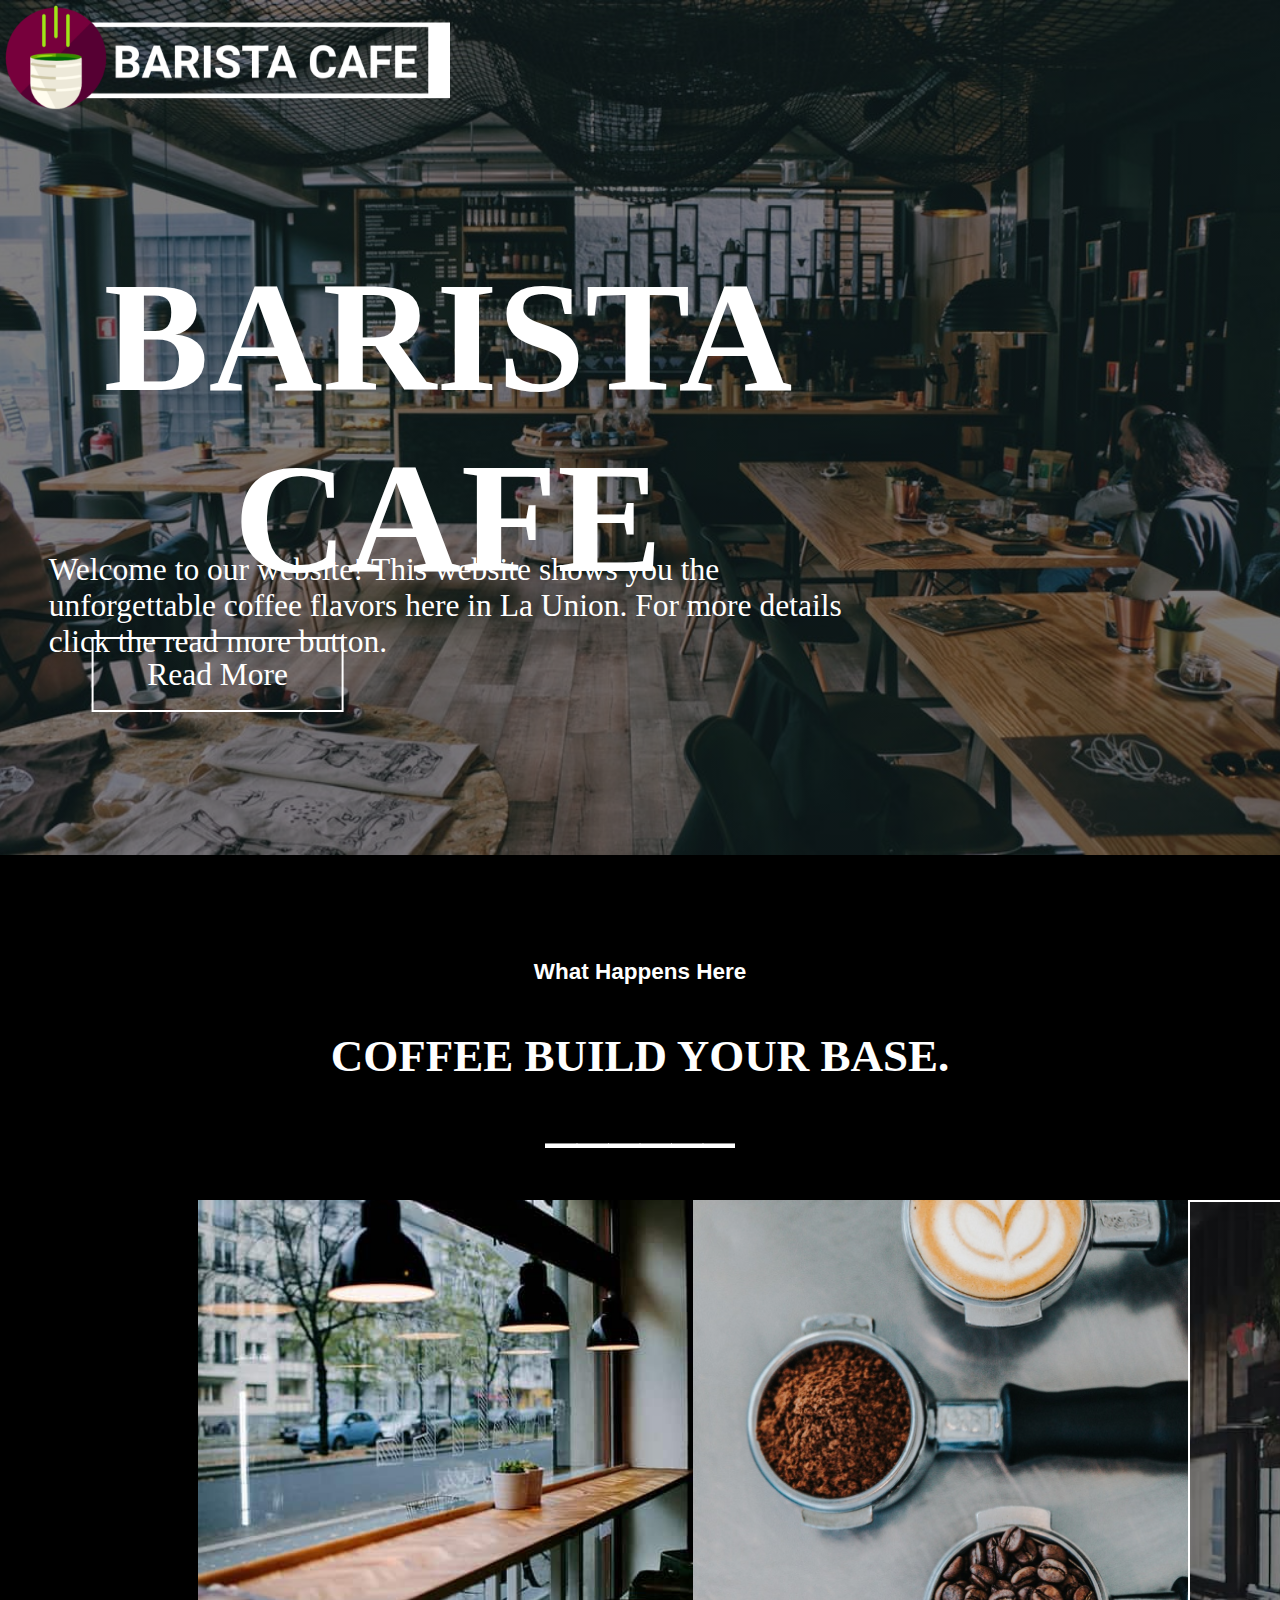
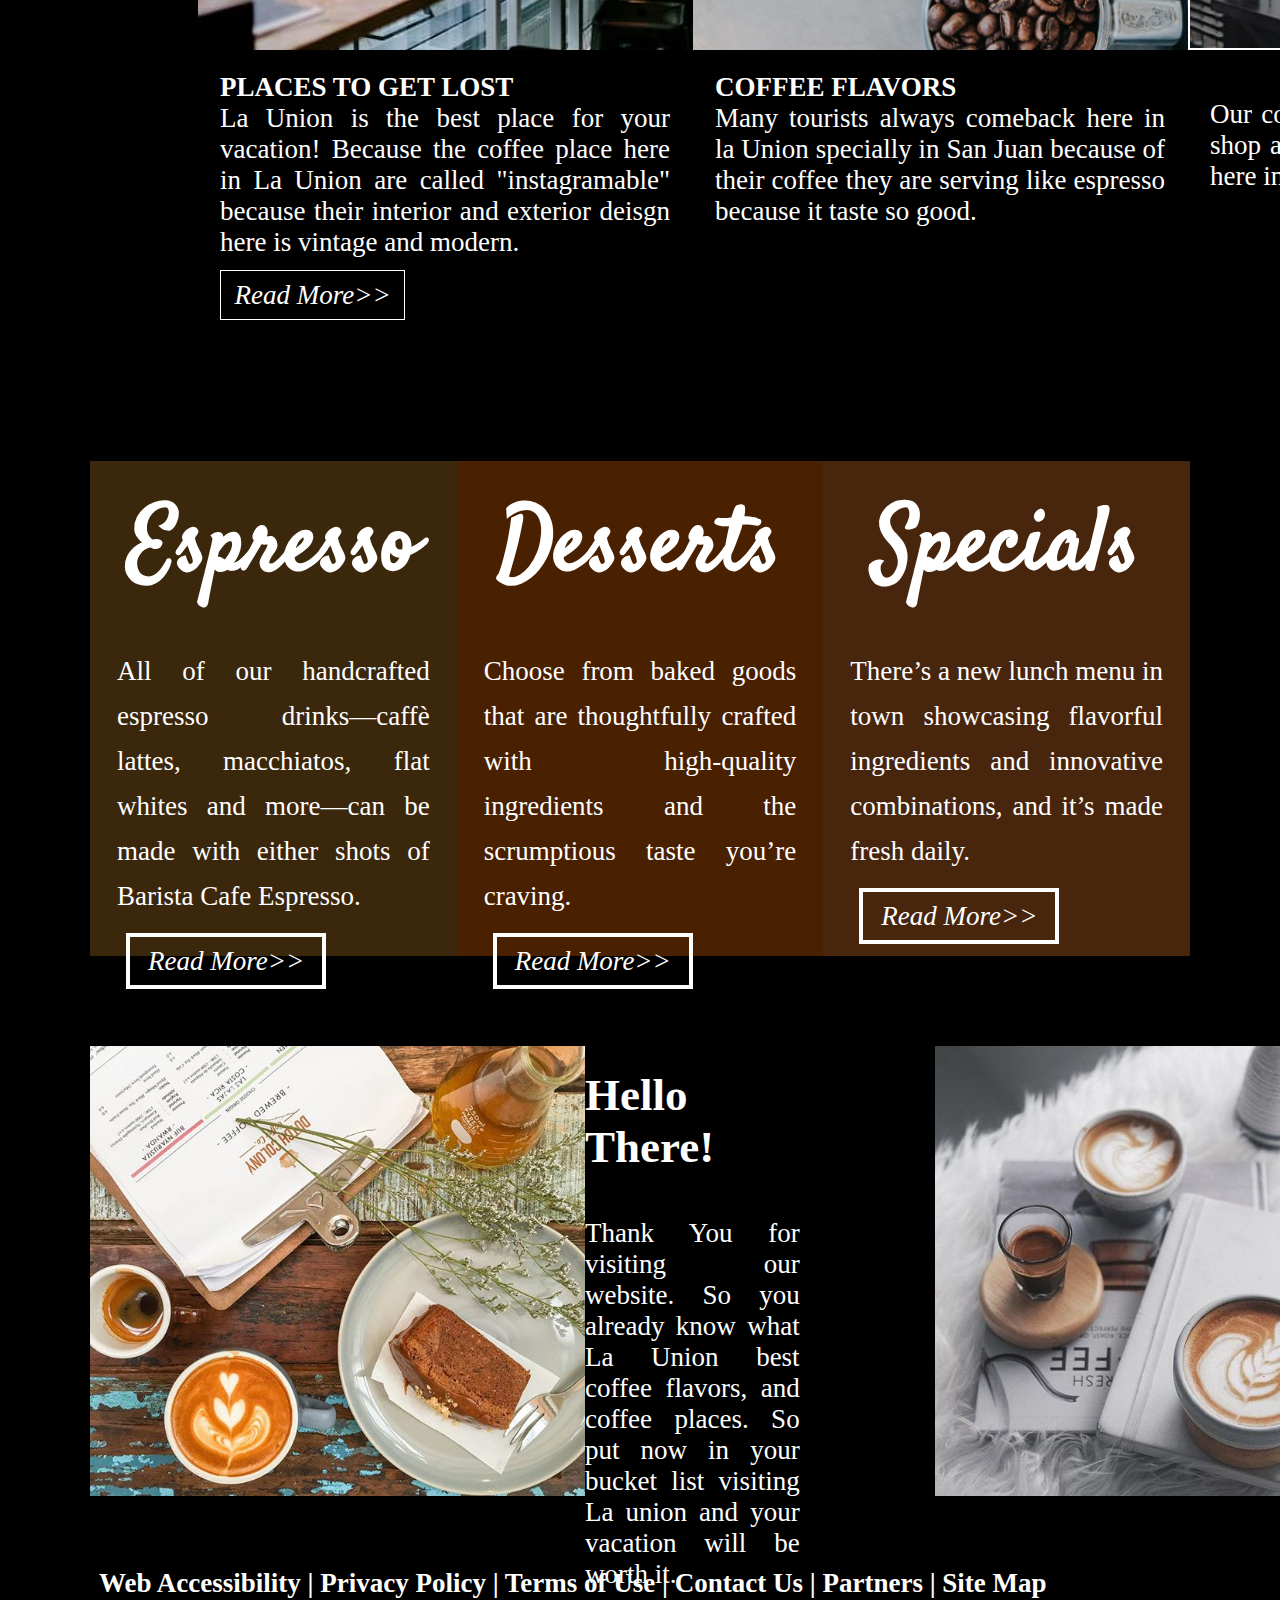
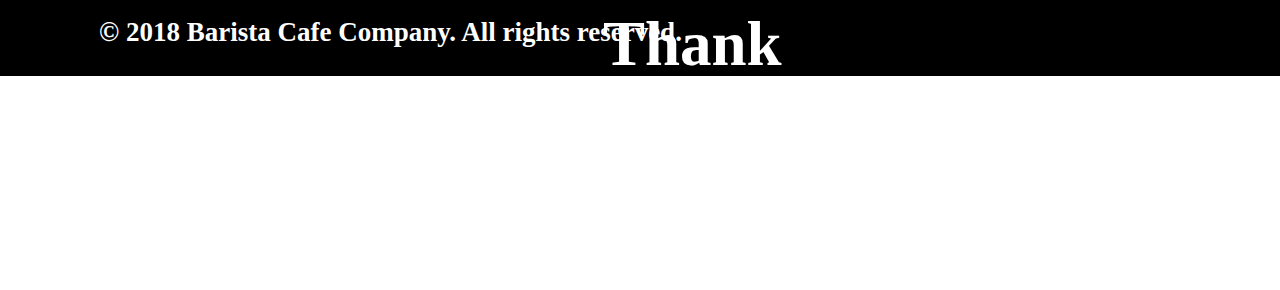
<file: index.html>
<!DOCTYPE html>
<html>
	<head>
		<title>Barista Cafe - The Best Coffe Place in La Union</title>
		<link rel="stylesheet" href="style.css">
		<link href="https://fonts.googleapis.com/css?family=Chivo|Cookie|Kaushan+Script|Lobster|Lobster+Two|Playball|Satisfy|Special+Elite" rel="stylesheet">
	</head>
	<body>
		<div class="main-header">
			<div class="menu">
				<div class="logo">
					<img src="2.png">
				</div>
			</div>
			
			<div class="title">
				<h1>BARISTA CAFE</h1>
				<p>Welcome to our website! This website shows you the unforgettable coffee flavors here in La Union. For more details click the read more button.</p>
			</div>	
			
			<div class="button">
				<a href="Aboutus.html" class="btn"> Read More </a>
			</div>
		</div>
		
		<div class="showcase">
			<h5>What Happens Here</h5>
			<h2>COFFEE BUILD YOUR BASE.</h2>
			<h1>______</h1>
				<div class="grid">	
					<div class="article1">
					</div>
					
					<div class="article2">
					</div>
					
					<div class="article3">
					</div>
					
					<div class="article4">
						<h4>PLACES TO GET LOST</h4>
						<p>La Union is the best place for your vacation! Because the coffee place here in La Union are called "instagramable" because their interior and exterior deisgn here is vintage and modern. </p>
						<div class="1">
							<a href="Places.html" class="j"> Read More>> </a>
						</div>
					</div>
					
					<div class="article5">
						<h4>COFFEE FLAVORS</h4>
						<p>Many tourists always comeback here in la Union specially in San Juan because of their coffee they are serving like espresso because it taste so good.</p>
					</div>
					
					<div class="article6">
						<p> Our company is also one the best coffee shop and has also the best coffee flavors here in La Union.</p>
					</div>
				</div>
		</div>
		
		<div class="main-article">
			<div class="grid2">	
					<div class="espresso">
						<h2>Espresso</h2>
						<p>All of our handcrafted espresso drinks—caffè lattes, macchiatos, flat whites and more—can be made with either shots of Barista Cafe Espresso.</p>
							<div class="2">
								<a href="Espresso.html" class="c"> Read More>> </a>
							</div>
					</div>
					
					<div class="desserts">
						<h2>Desserts</h2>
						<p>Choose from baked goods that are thoughtfully crafted with high-quality ingredients and the scrumptious taste you’re craving. </p>
							<div class="2">						
								<a href="Desserts.html" class="c"> Read More>> </a>
							</div>
					</div>
					
					<div class="specials">
						<h2>Specials</h2>
						<p>There’s a new lunch menu in town showcasing flavorful ingredients and innovative combinations, and it’s made fresh daily.</p>
							<div class="2">
								<a href="Specials.html" class="c"> Read More>> </a>
							</div>
					</div>
			</div>
		</div>
		
		<div class="main-footer">
			<div class="grid3">
				<div class="picture">
				</div>
				
				<div class="words">
					<h2>Hello There!</h2>
						<p> Thank You for visiting our website. So you already know what La Union best coffee flavors, and coffee places. So put now in your bucket list visiting La union and your vacation will be worth it.</p>
					<h1>Thank You, Next</h1>
				</div>
				
				<div class="picture2">
				</div>
			</div>
		</div>
		
		<div class="footer">
			<div class="credits">
				<div class="word">
					<h5>Web Accessibility | Privacy Policy | Terms of Use | Contact Us | Partners | Site Map</h5>
					<h5>© 2018 Barista Cafe Company. All rights reserved.</h5>
				</div>
			</div>
		</div>
	</body>
</html>
</file>
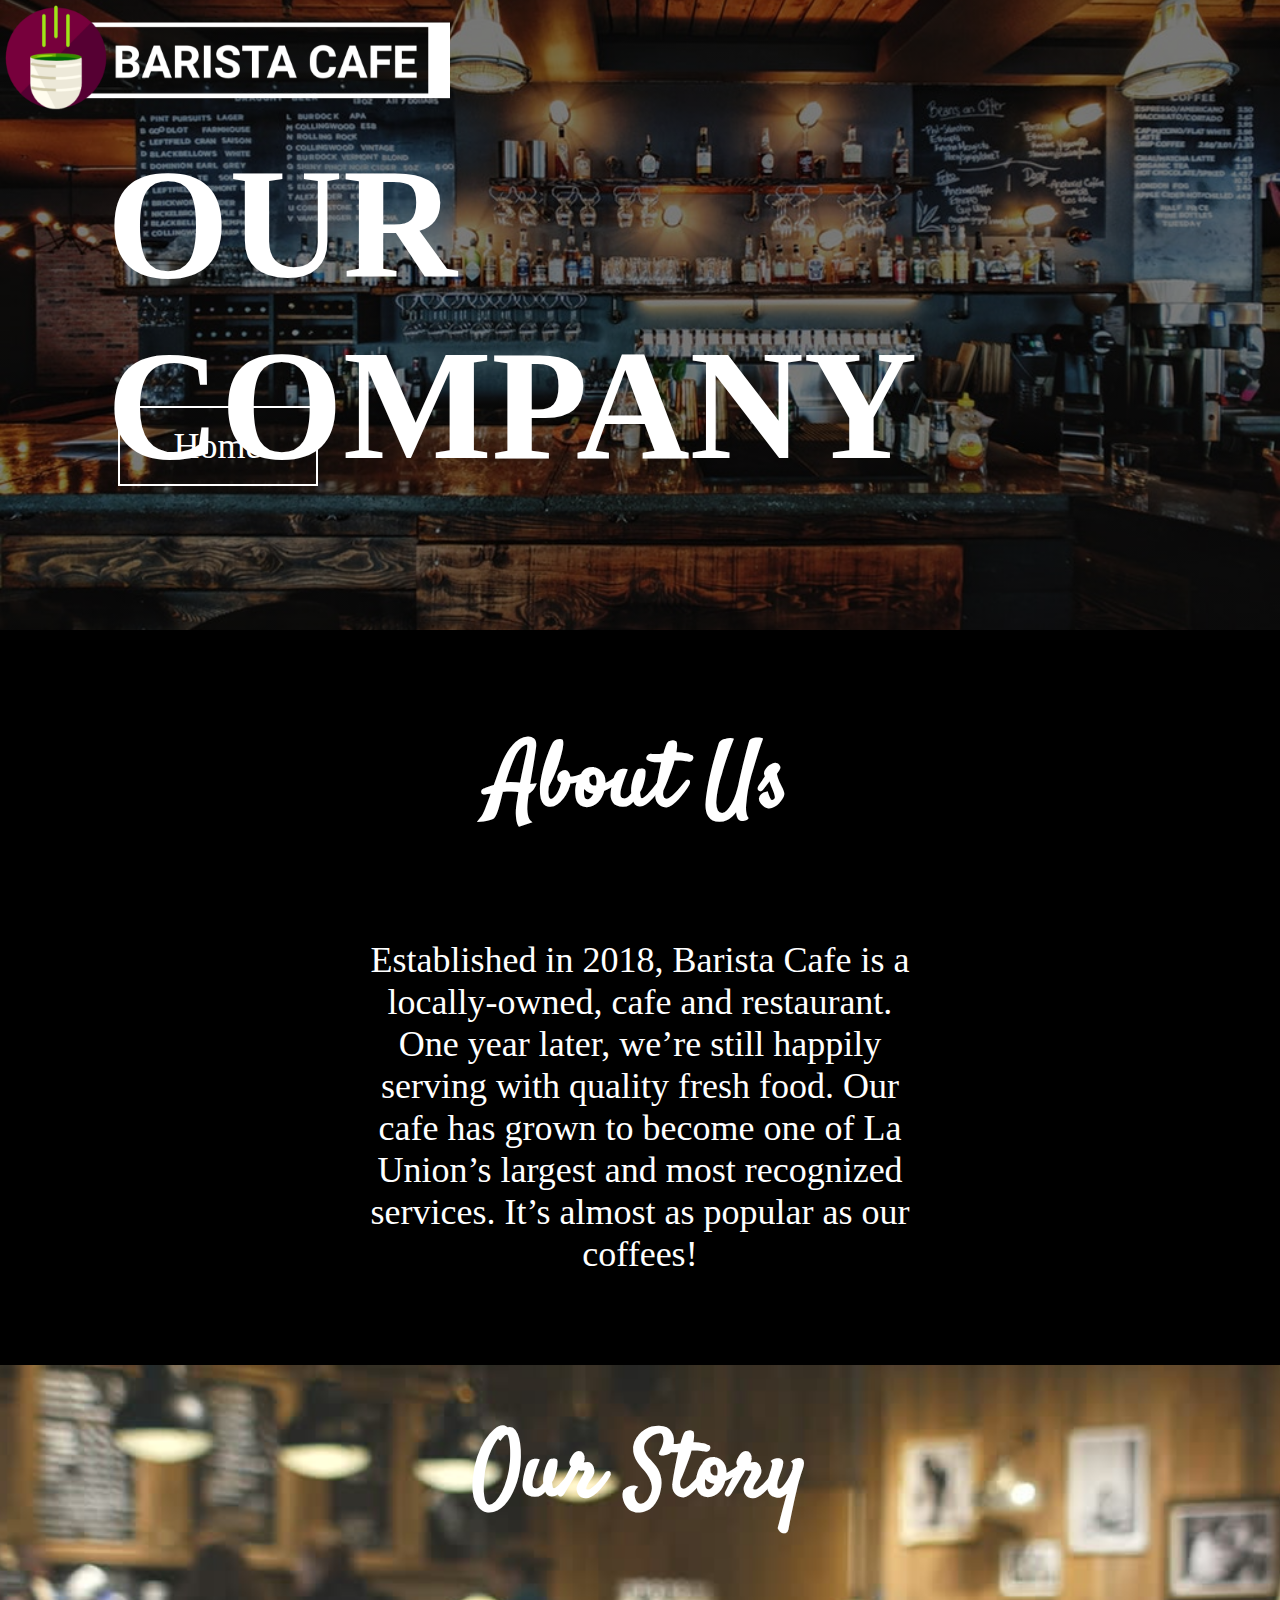
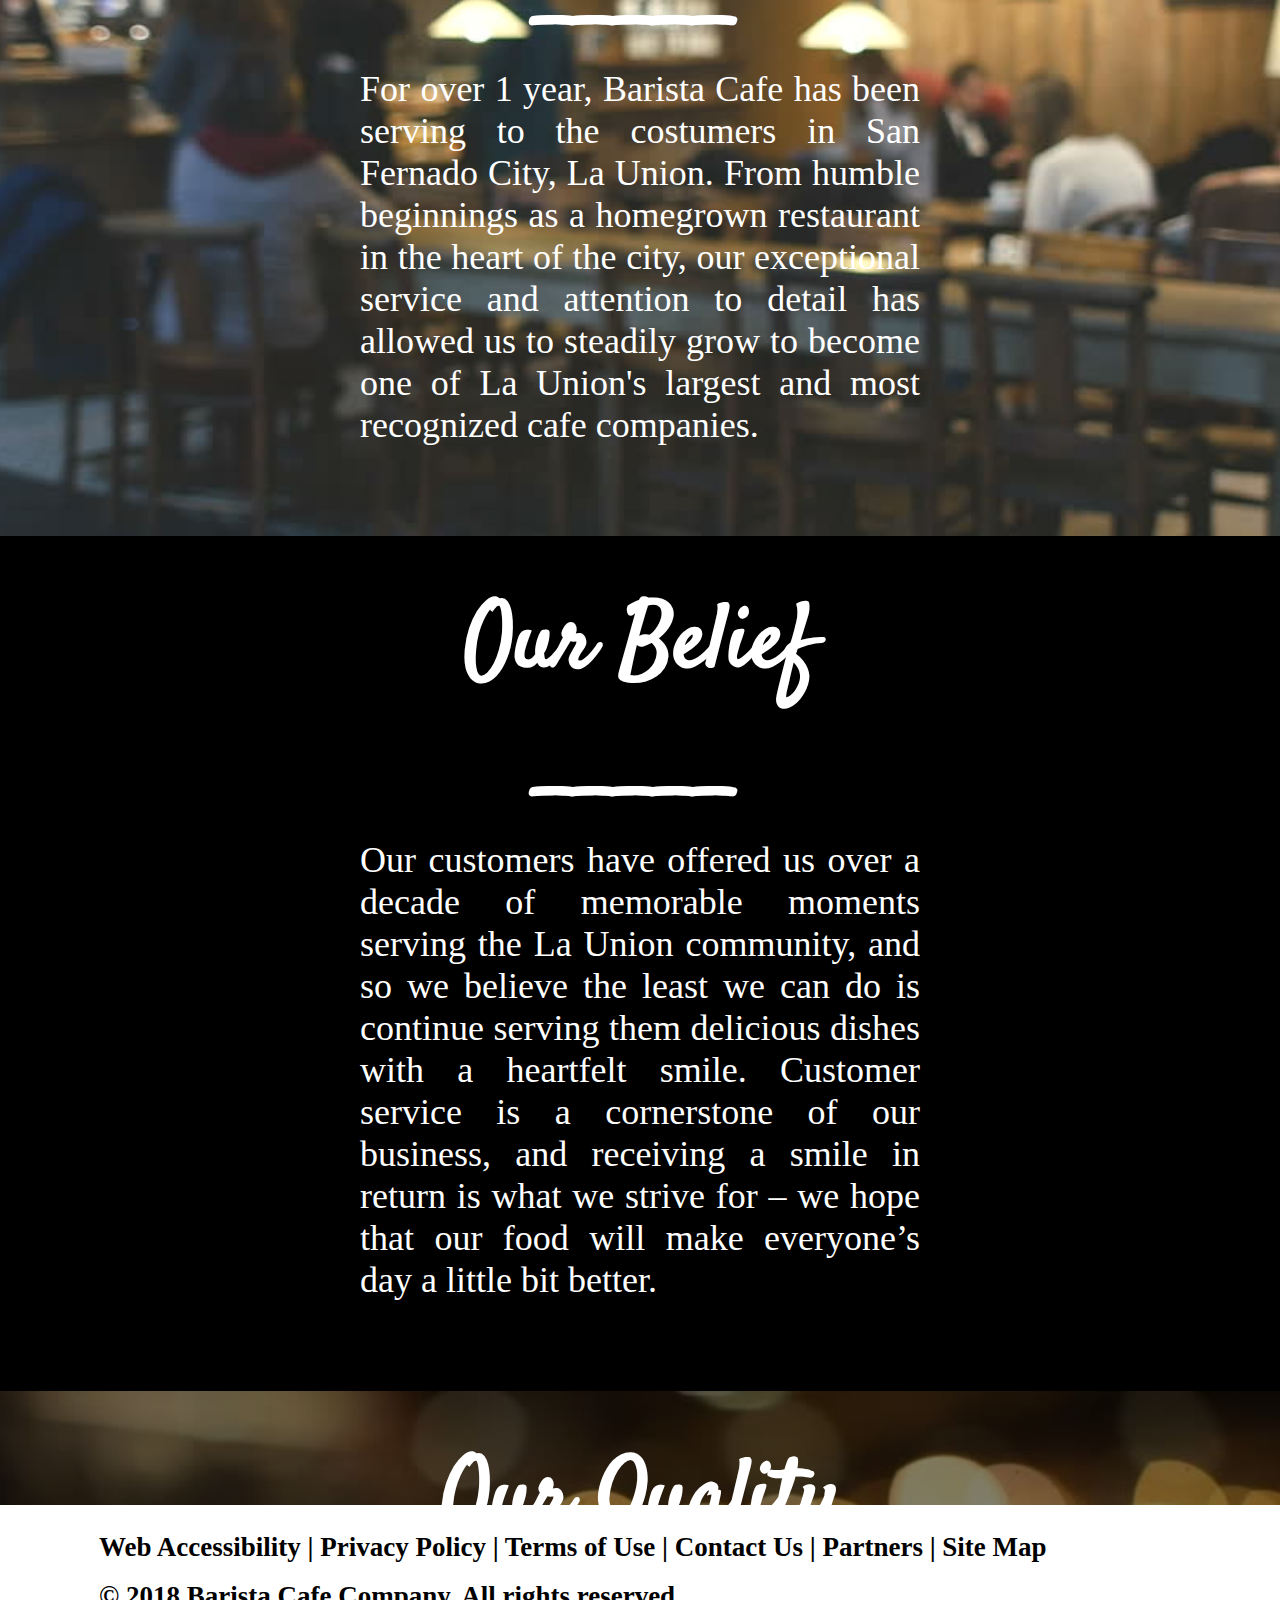
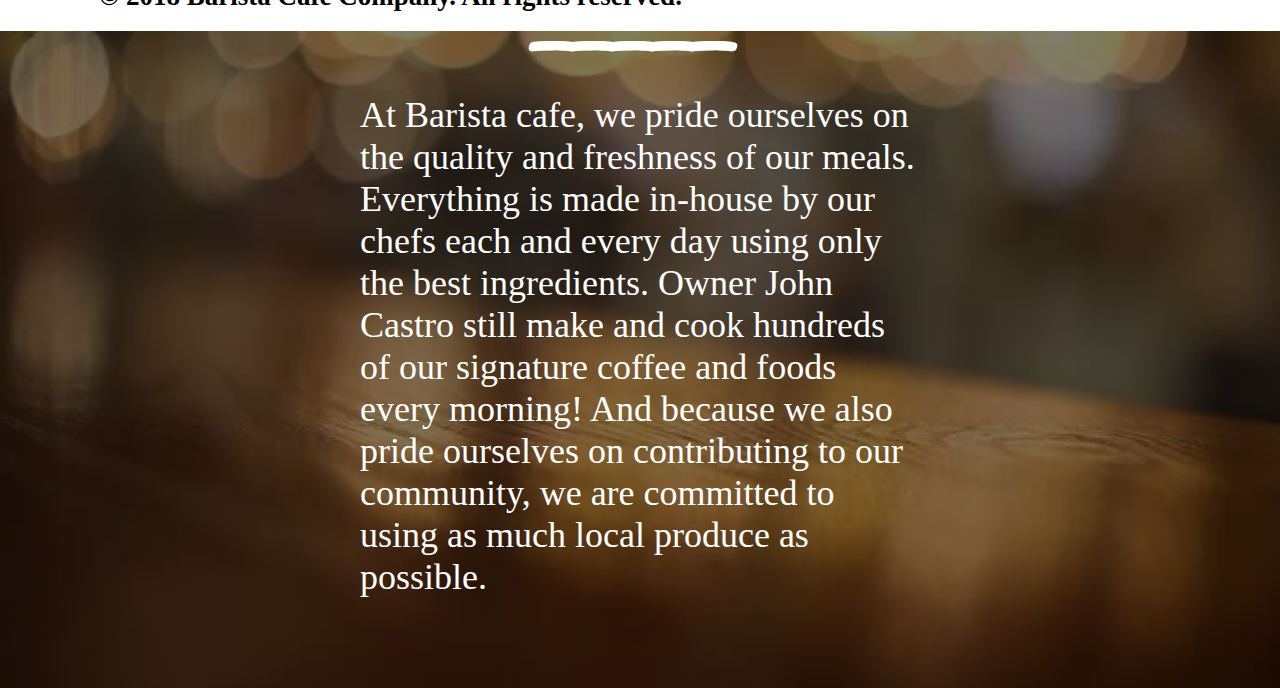
<file: Aboutus.html>
<!DOCTYPE html>
<html>
	<head>
		<title>About Us | Barista Cafe Company</title>
		<link rel="stylesheet" href="Aboutus.css">
		<link href="https://fonts.googleapis.com/css?family=Chivo|Cookie|Kaushan+Script|Lobster|Lobster+Two|Playball|Satisfy|Special+Elite" rel="stylesheet">
	</head>
	<body>
		<div class="main-header">
			<div class="menu">
				<div class="logo">
					<img src="2.png">
				</div>
			</div>
			
			<div class="title">
				<h1>OUR COMPANY</h1>
			</div>
			<div class="button">
				<a href="index.html" class="btn"> Home </a>
			</div>
		</div>

		<div class="showcase">
			<div class="grid">
				<h1>About Us</h1>
				<p>Established in 2018, Barista Cafe is a locally-owned, cafe and restaurant. One year later, we’re still happily serving with quality fresh food. Our cafe has grown to become one of La Union’s largest and most recognized services. It’s almost as popular as our coffees!</p>
			</div>
			
			<div class="grid2">
				<h1>Our Story</h1>
				<h1>_____</h1>
				<p>For over 1 year, Barista Cafe has been serving to the costumers in San Fernado City, La Union. From humble beginnings as a homegrown restaurant in the heart of the city, our exceptional service and attention to detail has allowed us to steadily grow to become one of La Union's largest and most recognized cafe companies.</p>
			</div>
			
			<div class="grid3">
				<h1>Our Belief</h1>
				<h1>_____</h1>
				<p>Our customers have offered us over a decade of memorable moments serving the La Union community, and so we believe the least we can do is continue serving them delicious dishes with a heartfelt smile. Customer service is a cornerstone of our business, and receiving a smile in return is what we strive for – we hope that our food will make everyone’s day a little bit better.</p>
			</div>

			<div class="grid4">
				<h1>Our Quality</h1>
				<h1>_____</h1>
				<p>At Barista cafe, we pride ourselves on the quality and freshness of our meals. Everything is made in-house by our chefs each and every day using only the best ingredients. Owner John Castro still make and cook hundreds of our signature coffee and foods every morning! And because we also pride ourselves on contributing to our community, we are committed to using as much local produce as possible.</p>				
			</div>
			
		</div>
		
		<div class="footer">
			<div class="credits">
				<div class="word">
					<h5>Web Accessibility | Privacy Policy | Terms of Use | Contact Us | Partners | Site Map</h5>
					<h5>© 2018 Barista Cafe Company. All rights reserved.</h5>
				</div>
			</div>
		</div>
		
	</body>
</html>
</file>
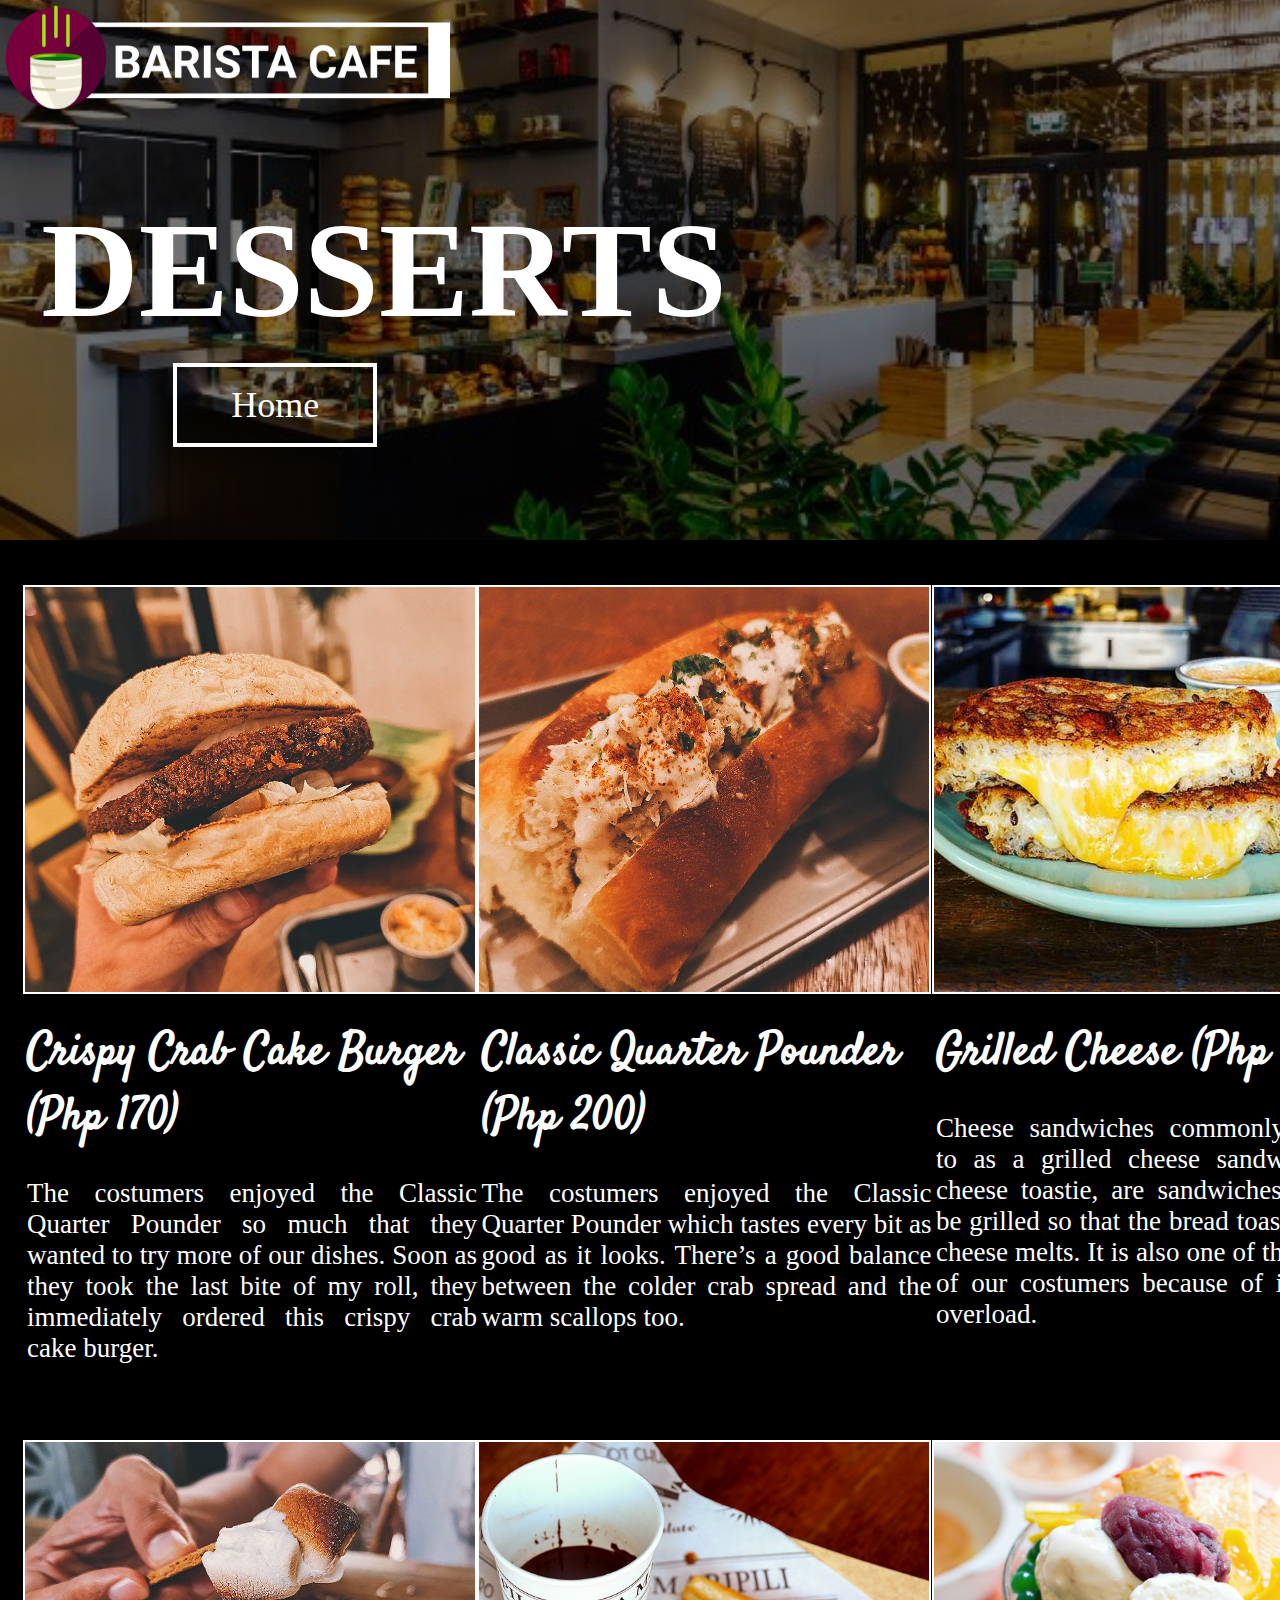
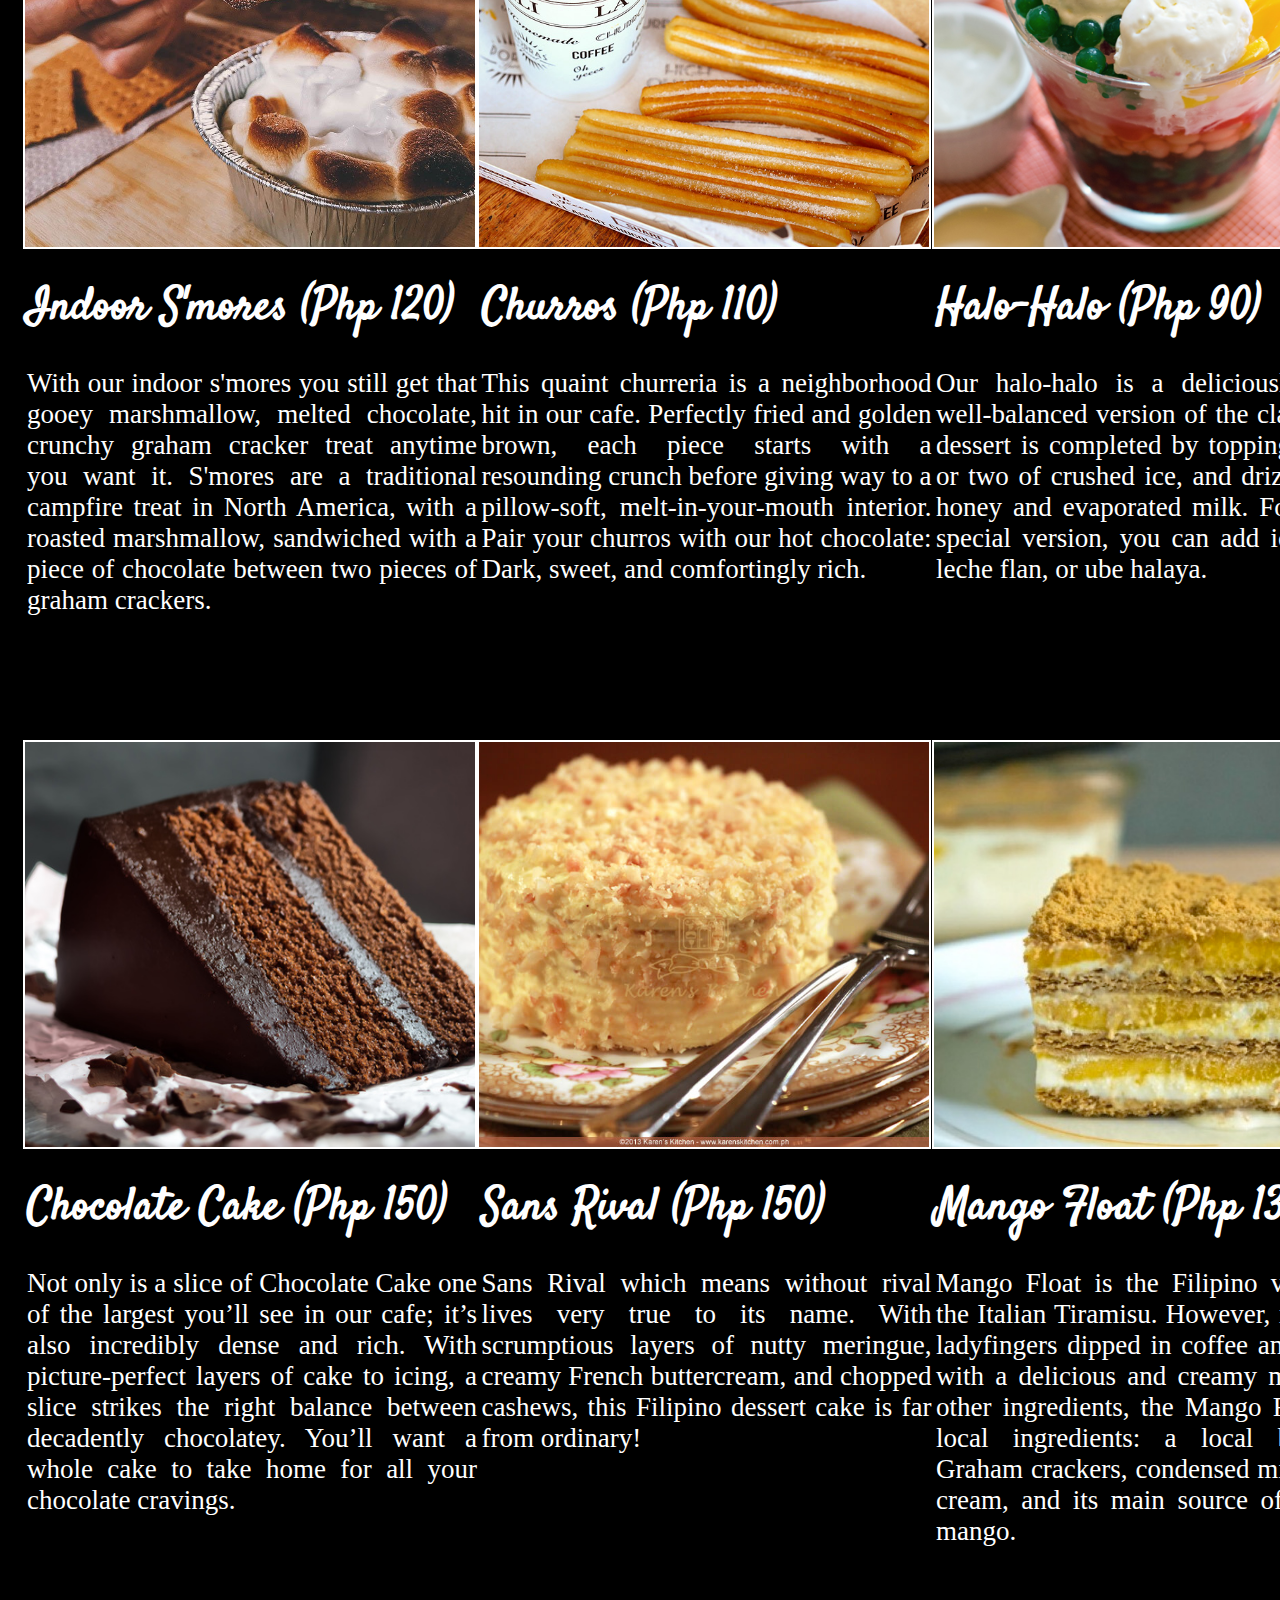
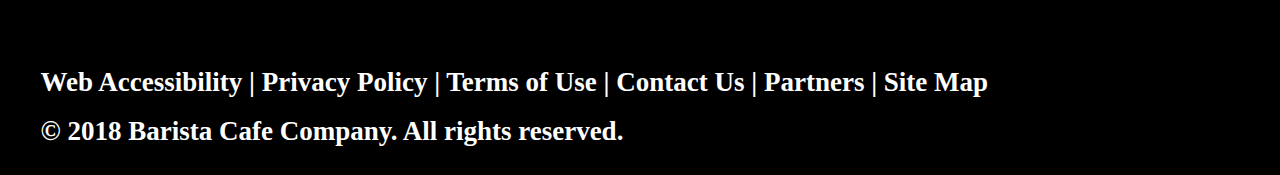
<file: Desserts.html>
<!DOCTYPE html>
<html>
	<head>
		<title>Desserts | Barista Cafe Company</title>
		<link rel="stylesheet" href="Desserts.css">
		<link href="https://fonts.googleapis.com/css?family=Chivo|Cookie|Kaushan+Script|Lobster|Lobster+Two|Playball|Satisfy|Special+Elite" rel="stylesheet">
	</head>
	<body>
		<div class="main-header">
			<div class="menu">
				<div class="logo">
					<img src="2.png">
				</div>
			</div>
			
			<div class="title">
				<h1>DESSERTS</h1>
			</div>
			<div class="button">
				<a href="index.html" class="btn"> Home </a>
			</div>
		</div>
		
		<div class="showcase">
			<div class="grid">	
				<div class="pic1">
				</div>
					
				<div class="pic2">
				</div>
					
				<div class="pic3">
				</div>
				
				<div class="pic4">
				</div>
					
				<div class="text1">
					<h4>Crispy Crab Cake Burger (Php 170)</h4>
					<p>The costumers enjoyed the Classic Quarter Pounder so much that they wanted to try more of our dishes. Soon as they took the last bite of my roll, they immediately ordered this crispy crab cake burger.</p>
				</div>
					
				<div class="text2">
					<h4>Classic Quarter Pounder (Php 200)</h4>
					<p>The costumers enjoyed the Classic Quarter Pounder which tastes every bit as good as it looks. There’s a good balance between the colder crab spread and the warm scallops too.</p>
				</div>
					
				<div class="text3">
					<h4>Grilled Cheese (Php 150)</h4>
					<p>Cheese sandwiches commonly referred to as a grilled cheese sandwich or a cheese toastie, are sandwiches that can be grilled so that the bread toasts and the cheese melts. It is also one of the favorite of our costumers because of its cheese overload.</p>
				</div>
				
				<div class="text4">
					<h4>Modern Burger (Php 150)</h4>
					<p>Our burger is consisting of one or more cooked patties of ground meat, usually beef, placed inside a sliced bread roll or bun. The patty may be pan fried, grilled, or flame broiled.</p>
				</div>
			</div>
				
			
			
			<div class="grid2">	
				<div class="pic5">
				</div>
					
				<div class="pic6">
				</div>
					
				<div class="pic7">
				</div>
				
				<div class="pic8">
				</div>
					
				<div class="text5">
					<h4>Indoor S'mores (Php 120)</h4>
					<p>With our indoor s'mores you still get that gooey marshmallow, melted chocolate, crunchy graham cracker treat anytime you want it. S'mores are a traditional campfire treat in North America, with a roasted marshmallow, sandwiched with a piece of chocolate between two pieces of graham crackers.</p>
				</div>
					
				<div class="text6">
					<h4>Churros (Php 110)</h4>
					<p>This quaint churreria is a neighborhood hit in our cafe. Perfectly fried and golden brown, each piece starts with a resounding crunch before giving way to a pillow-soft, melt-in-your-mouth interior. Pair your churros with our hot chocolate: Dark, sweet, and comfortingly rich.</p>
				</div>
					
				<div class="text7">
					<h4>Halo-Halo (Php 90)</h4>
					<p>Our halo-halo is a deliciously sweet, well-balanced version of the classic. The dessert is completed by topping a scoop or two of crushed ice, and drizzled with honey and evaporated milk. For a more special version, you can add ice cream, leche flan, or ube halaya.</p>
				</div>
				
				<div class="text8">
					<h4>Turon (Php 90)</h4>
					<p>Bananas are common in the country regardless of the season so you can find this local dessert all year round. Most locals prefer to eat turon during afternoon siesta or it can serve as snacks when entertaining a guest. It can either be paired with a hot or cold drink.</p>
				</div>
			</div>
			
			
			
			<div class="grid3">	
				<div class="pic9">
				</div>
					
				<div class="pic10">
				</div>
					
				<div class="pic11">
				</div>
				
				<div class="pic12">
				</div>
					
				<div class="text9">
					<h4>Chocolate Cake (Php 150)</h4>
					<p>Not only is a slice of Chocolate Cake one of the largest you’ll see in our cafe;  it’s also incredibly dense and rich. With picture-perfect layers of cake to icing, a slice strikes the right balance between decadently chocolatey. You’ll want a whole cake to take home for all your chocolate cravings.</p>
				</div>
					
				<div class="text10">
					<h4>Sans Rival (Php 150)</h4>
					<p>Sans Rival which means without rival lives very true to its name. With scrumptious layers of nutty meringue, creamy French buttercream, and chopped cashews, this Filipino dessert cake is far from ordinary!</p>
				</div>
					
				<div class="text11">
					<h4>Mango Float (Php 130)</h4>
					<p>Mango Float is the Filipino version of the Italian Tiramisu. However, instead of ladyfingers dipped in coffee and layered with a delicious and creamy mixture of other ingredients, the Mango Float uses local ingredients: a local brand of Graham crackers, condensed milk, heavy cream, and its main source of flavor – mango.</p>
				</div>
				
				<div class="text12">
					<h4>Leche Flan (Php 100)</h4>
					<p>Our cafe makes use of a sweeter type of milk, the condensed milk and is mixed with eggs then baked (or steamed). A caramelized top is a signature look of this delicious cream egg custard. While the ingredients are simple, this pinoy dessert is often served during very special occasions.</p>
				</div>
			</div>
		</div>

		<div class="footer">
			<div class="credits">
				<div class="word">
					<h5>Web Accessibility | Privacy Policy | Terms of Use | Contact Us | Partners | Site Map</h5>
					<h5>© 2018 Barista Cafe Company. All rights reserved.</h5>
				</div>
			</div>
		</div>		
	</body>
</html>
</file>
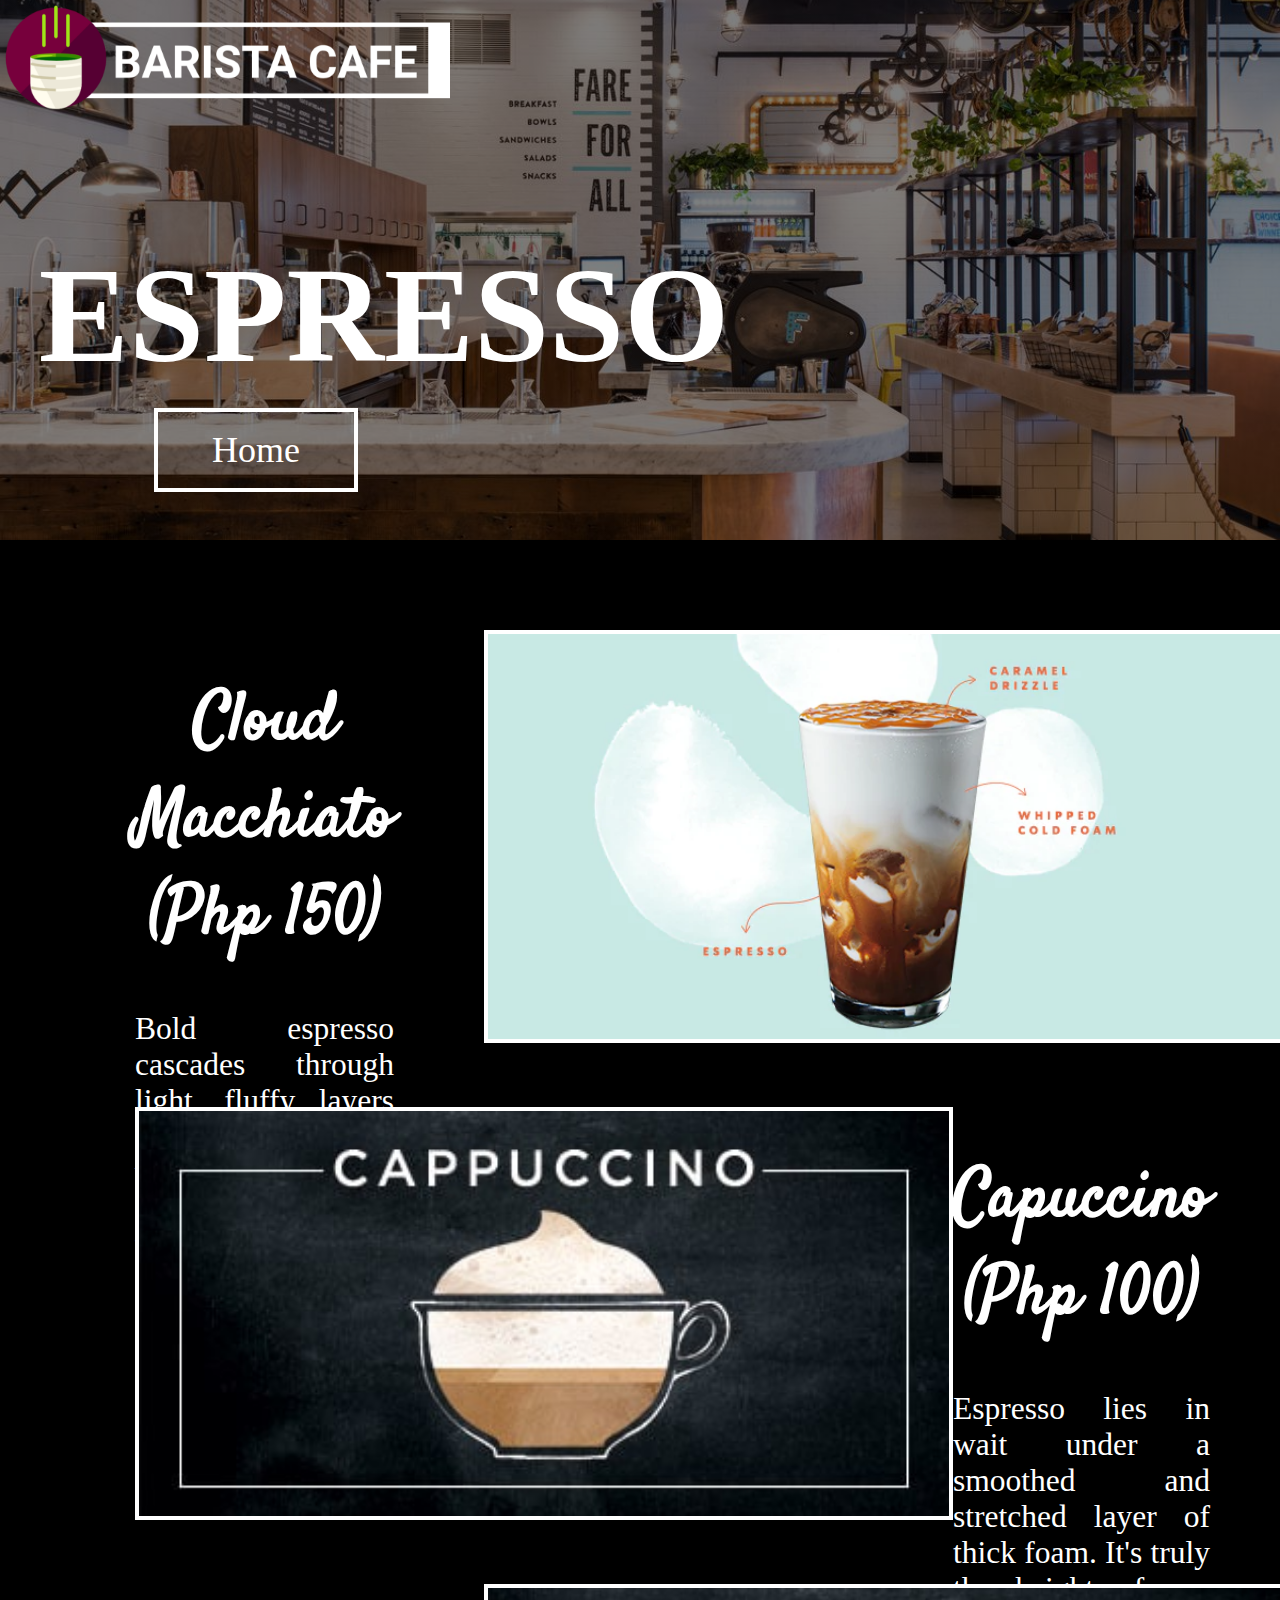
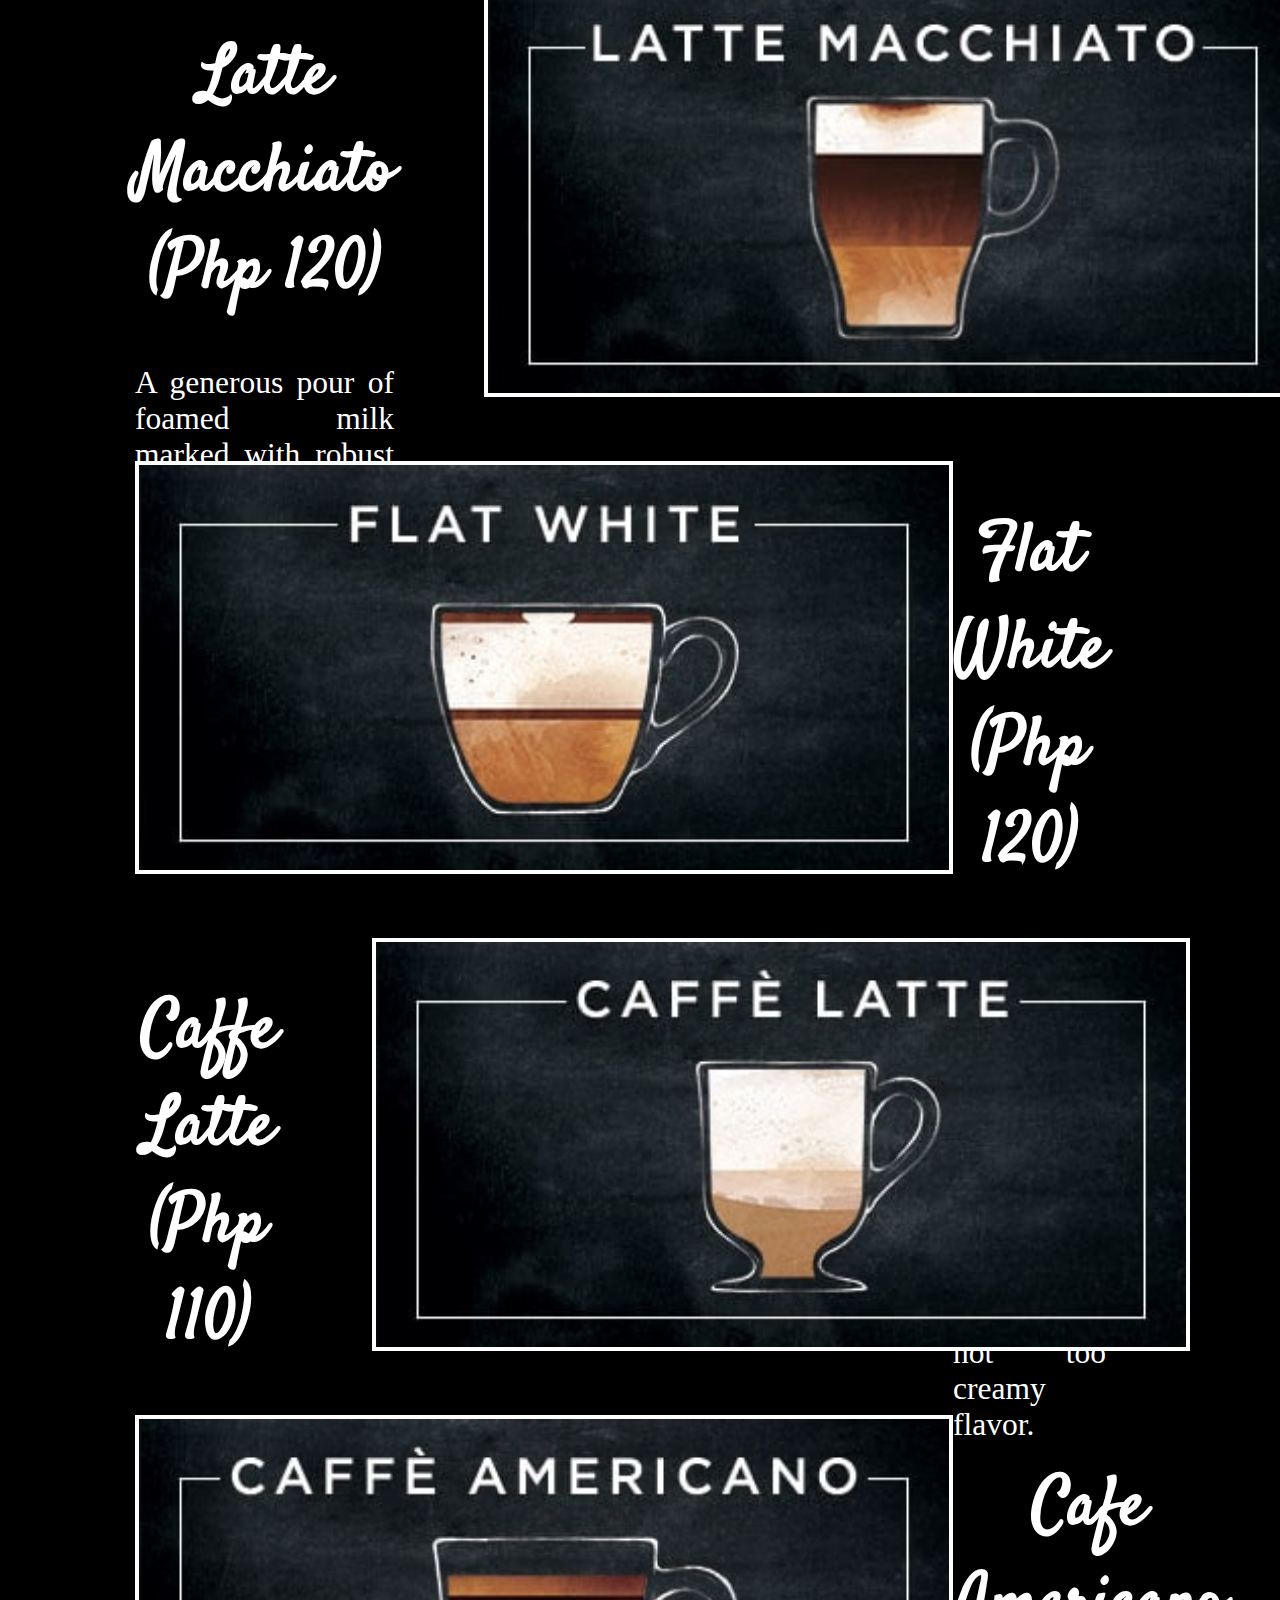
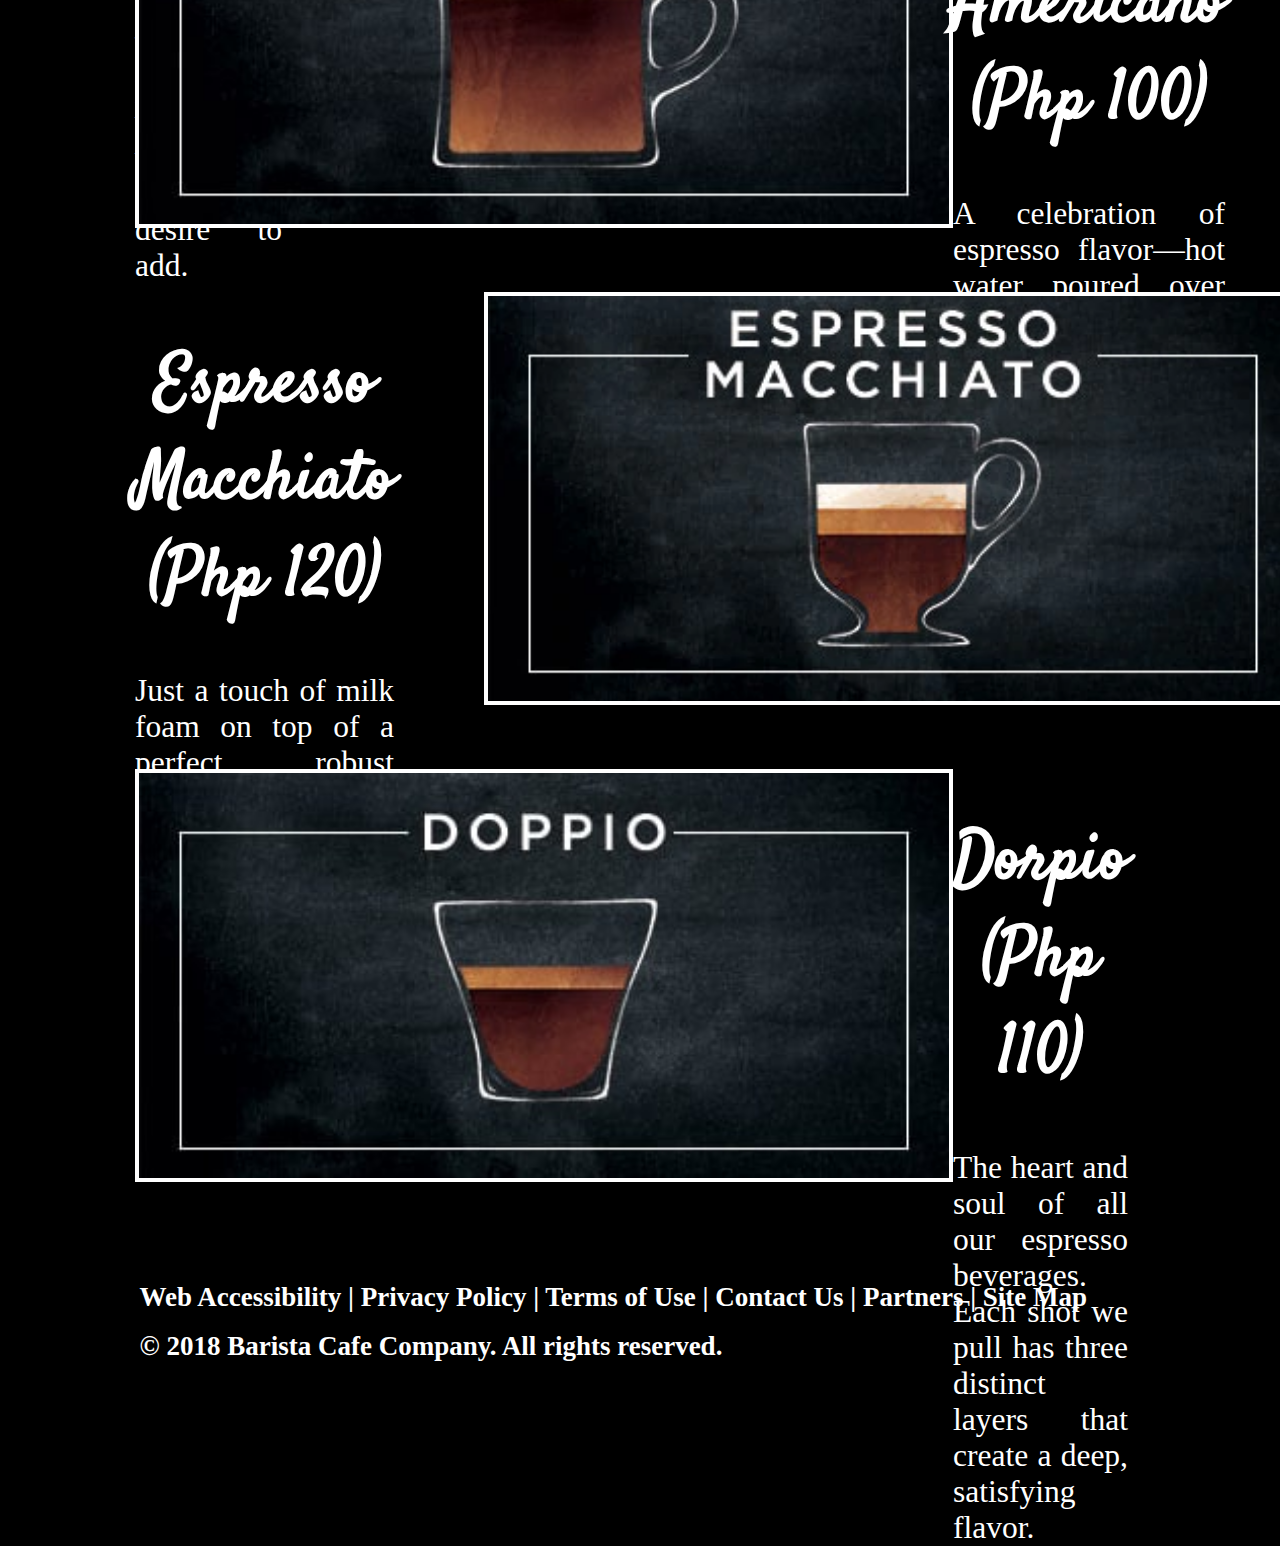
<file: Espresso.html>
<!DOCTYPE html>
<html>
	<head>
		<title>Espresso | Barista Cafe Company</title>
		<link rel="stylesheet" href="Espresso.css">
		<link href="https://fonts.googleapis.com/css?family=Chivo|Cookie|Kaushan+Script|Lobster|Lobster+Two|Playball|Satisfy|Special+Elite" rel="stylesheet">
	</head>
	<body>
		<div class="main-header">
			<div class="menu">
				<div class="logo">
					<img src="2.png">
				</div>
			</div>
			
			<div class="title">
				<h1>ESPRESSO</h1>
			</div>

			<div class="button">
				<a href="index.html" class="btn"> Home </a>
			</div>
		</div>
		
		<div class="showcase">
			
			<div class="grid8">
				<div class="CLOUDMACCHIATO">
					<h1>Cloud Macchiato (Php 150)</h1>
					<p>Bold espresso cascades through light, fluffy layers of foam, topped with a drizzle of flavor. Experience the new Iced Caramel Cloud Macchiato or Iced Cinnamon Cloud Macchiato.</p>
				</div>
				
				<div class="pic8">
				</div>
			</div>
		
			<div class="grid1">
				<div class="pic">
				</div>
				
				<div class="CAPUCCINO">
					<h1>Capuccino (Php 100)</h1>
					<p>Espresso lies in wait under a smoothed and stretched layer of thick foam. It's truly the height of our baristas' craft.</p>
				</div>
			</div>
			
			<div class="grid2">
				<div class="LATTEMACCHIATO">
					<h1>Latte Macchiato (Php 120)</h1>
					<p>A generous pour of foamed milk marked with robust espresso for a rich creaminess and flavorful finish.</p>
				</div>
				
				<div class="pic2">
				</div>
			</div>

			<div class="grid3">
				<div class="pic3">
				</div>
				
				<div class="FLATWHITE">
					<h1>Flat White (Php 120)</h1>
					<p>Bold ristretto shots matched with the perfect amount of steamed milk to create a not too strong, not too creamy flavor.</p>
				</div>
			</div>

			<div class="grid4">
				<div class="CAFFELATTE">
					<h1>Caffe Latte (Php 110)</h1>
					<p>Delicious espresso and steamed milk always blend perfectly with whatever flavors you desire to add.</p>
				</div>
				
				<div class="pic4">
				</div>
			</div>
			
			<div class="grid5">
				<div class="pic5">
				</div>
				
				<div class="CAFEAMERICANO">
					<h1>Cafe Americano (Php 100)</h1>
					<p>A celebration of espresso flavor—hot water poured over espresso for a cup that is as deep and dark as the coffee bean itself.</p>
				</div>
			</div>
			
			<div class="grid6">
				<div class="ESPRESSOMACCHIATO">
					<h1>Espresso Macchiato (Php 120)</h1>
					<p>Just a touch of milk foam on top of a perfect, robust espresso shot.</p>
				</div>
				
				<div class="pic6">
				</div>
			</div>
			
			<div class="grid7">
				<div class="pic7">
				</div>
				
				<div class="DORPIO">
					<h1>Dorpio (Php 110)</h1>
					<p>The heart and soul of all our espresso beverages. Each shot we pull has three distinct layers that create a deep, satisfying flavor.</p>
				</div>
			</div>
		</div>
		
		<div class="footer">
			<div class="credits">
				<div class="word">
					<h5>Web Accessibility | Privacy Policy | Terms of Use | Contact Us | Partners | Site Map</h5>
					<h5>© 2018 Barista Cafe Company. All rights reserved.</h5>
				</div>
			</div>
		</div>
	</body>
</html>
</file>
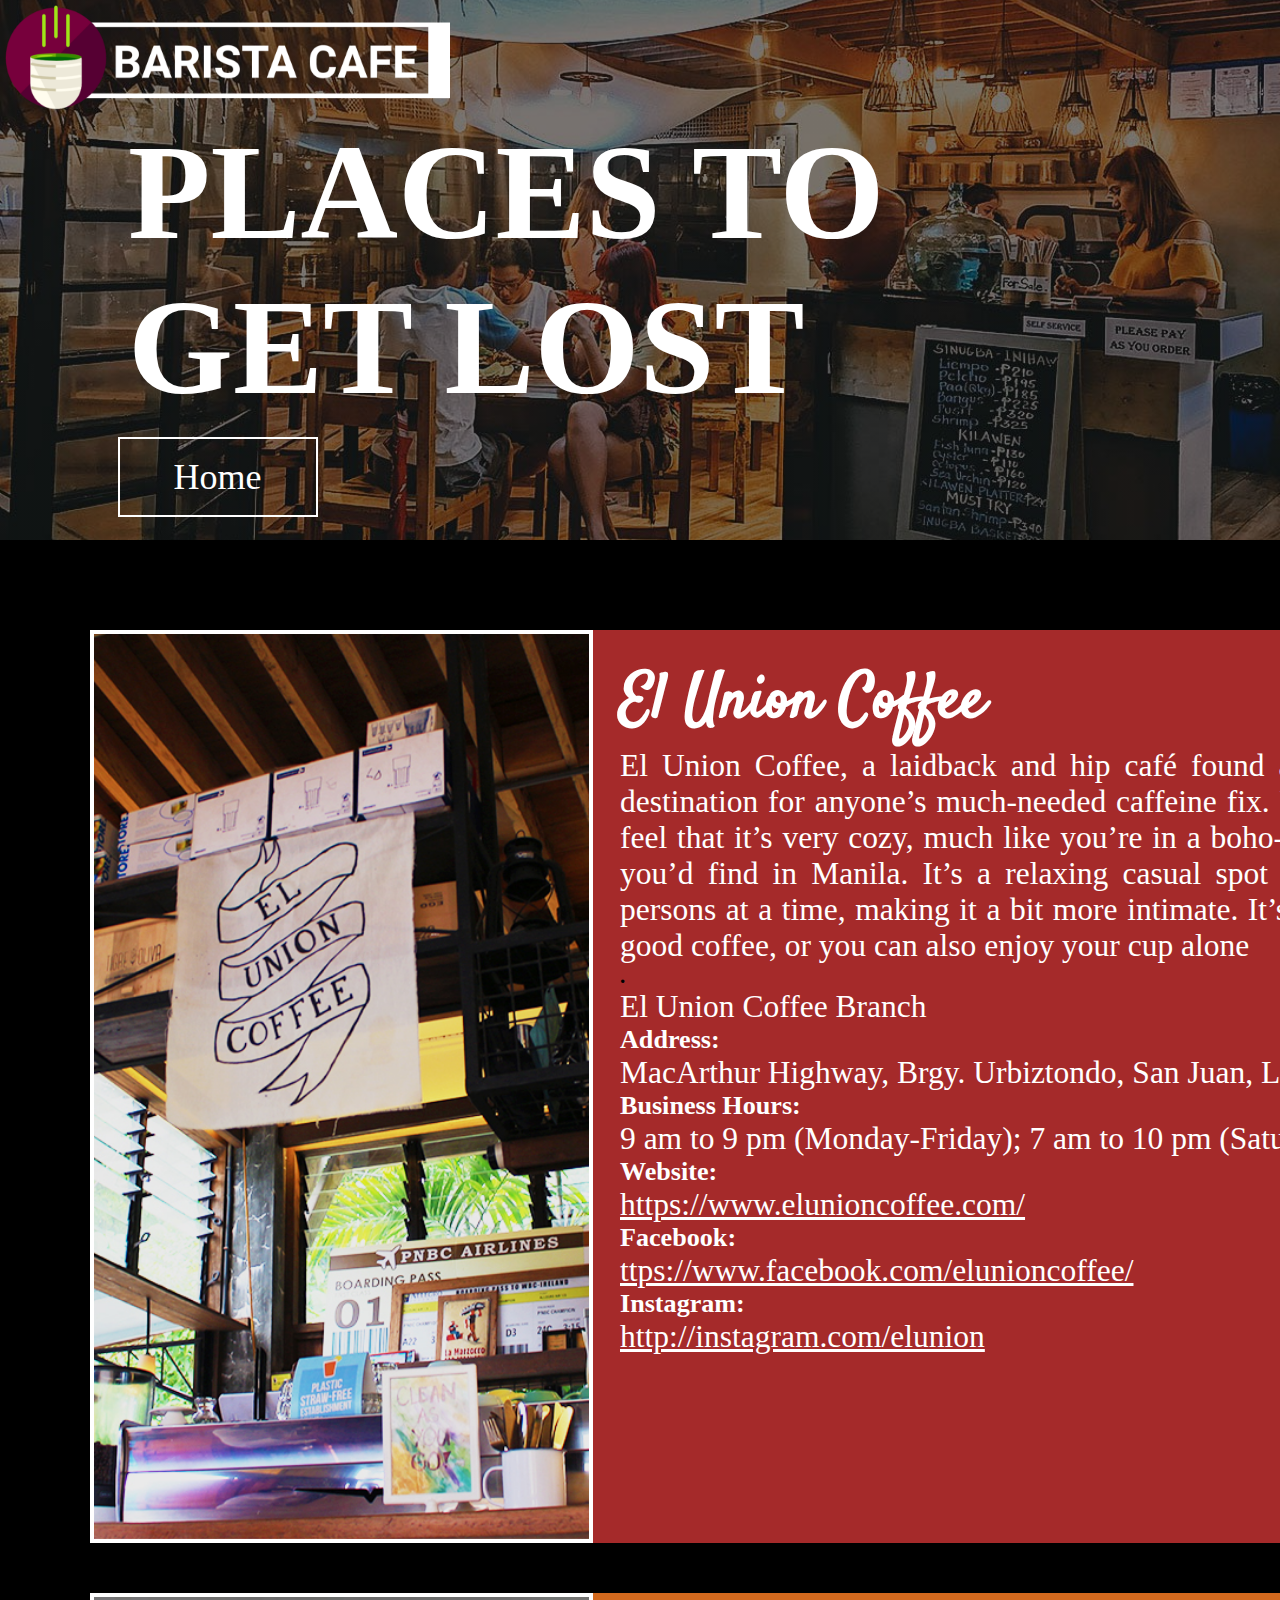
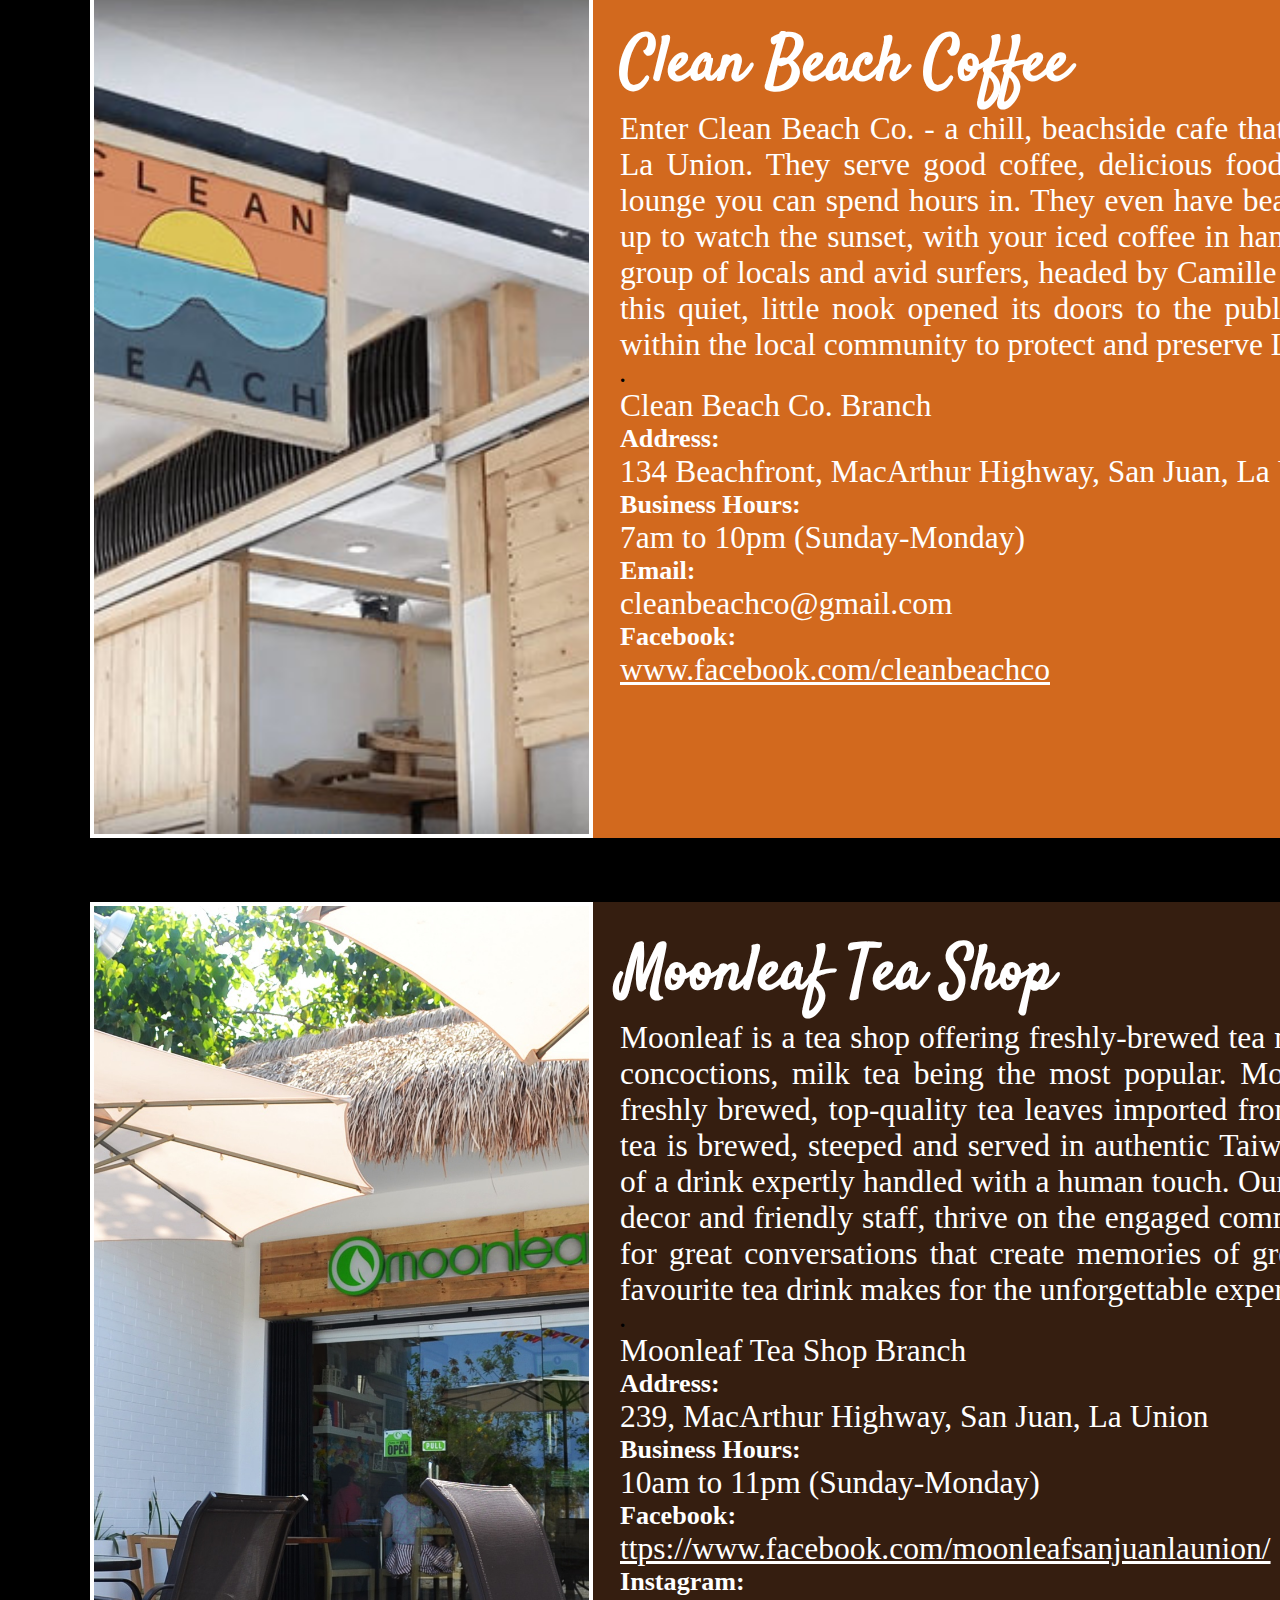
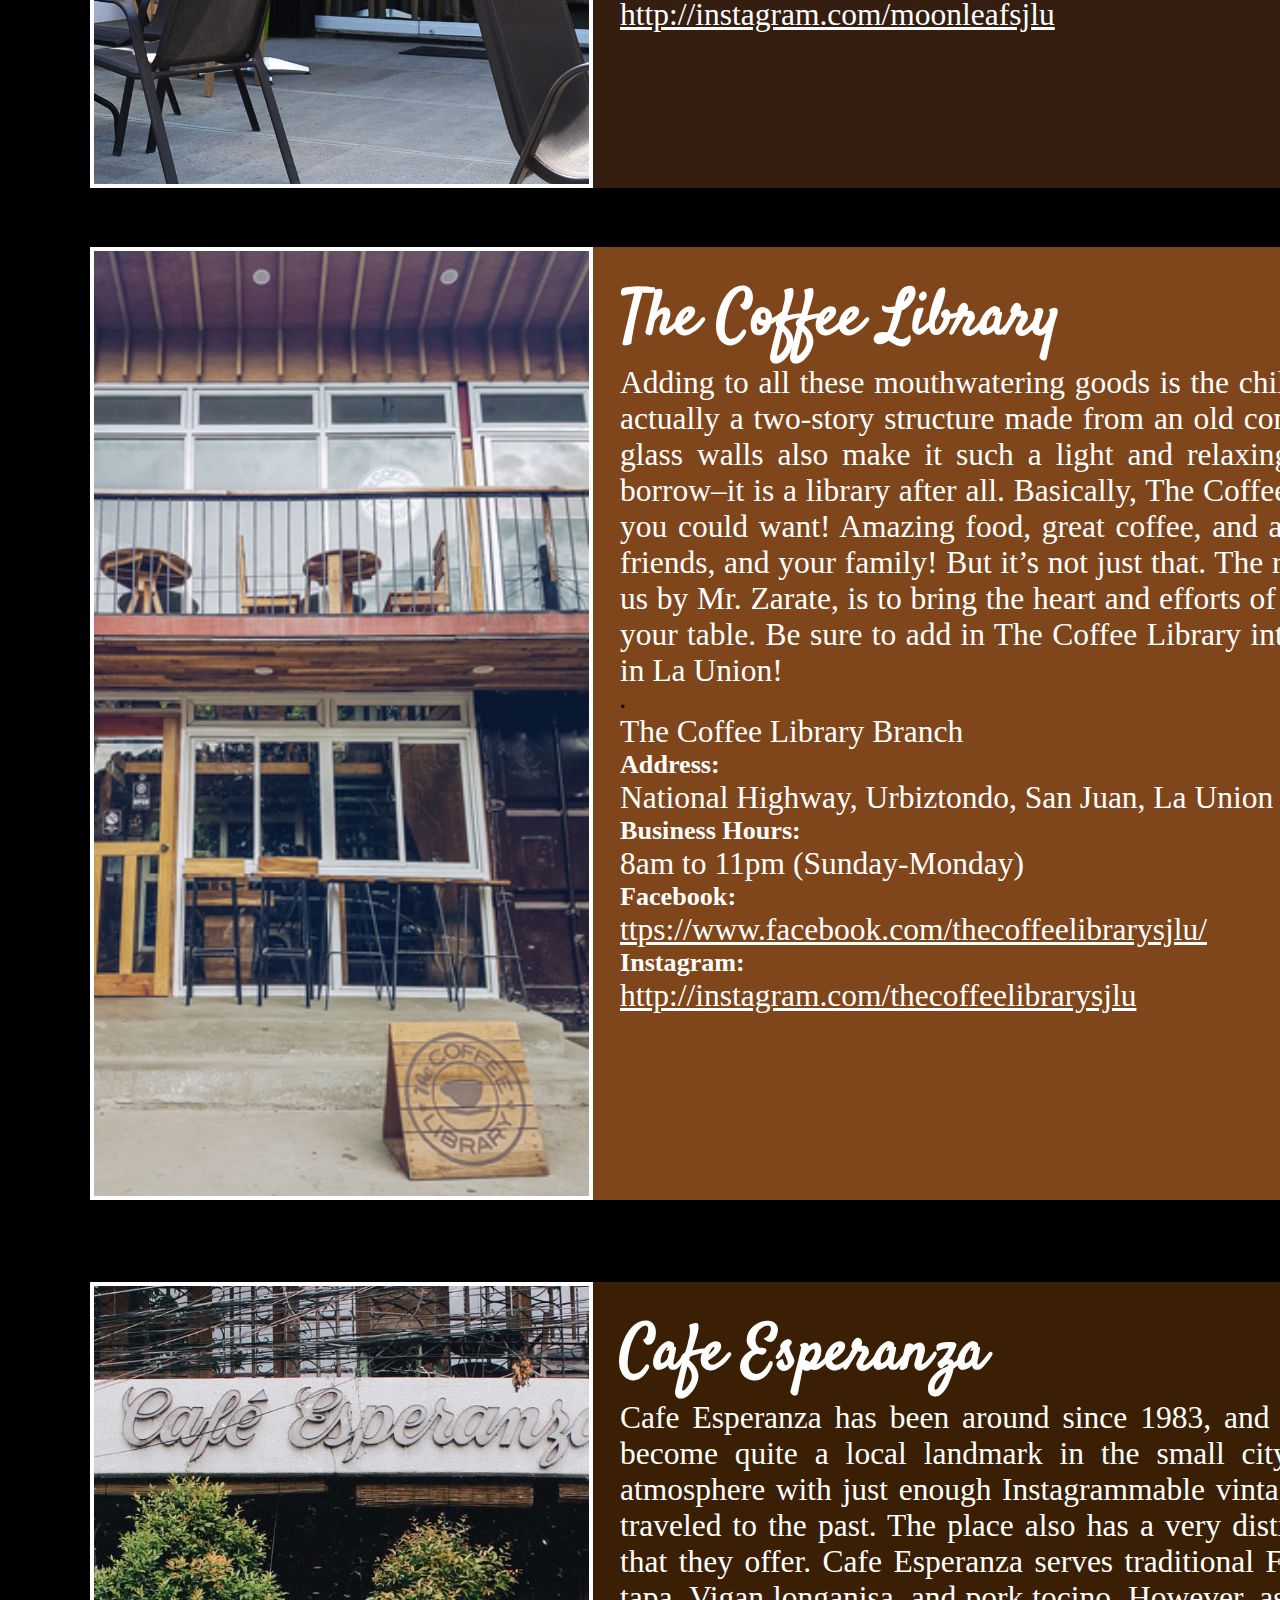
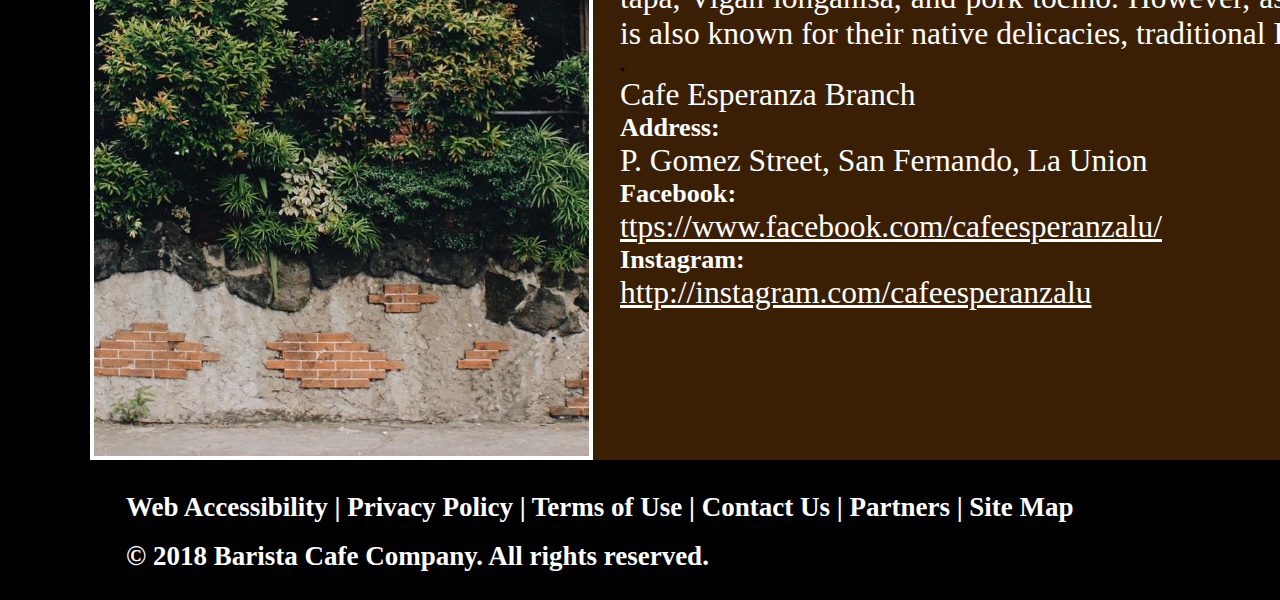
<file: Places.html>
<!DOCTYPE html>
<html>
	<head>
		<title>Places to Get Lost | Barista Cafe Company</title>
		<link rel="stylesheet" href="Places.css">
		<link href="https://fonts.googleapis.com/css?family=Chivo|Cookie|Kaushan+Script|Lobster|Lobster+Two|Playball|Satisfy|Special+Elite" rel="stylesheet">
	</head>
	<body>
		<div class="main-header">
			<div class="menu">
				<div class="logo">
					<img src="2.png">
				</div>
			</div>
			
			<div class="title">
				<h1>PLACES TO GET LOST</h1>
			</div>
			<div class="button">
				<a href="index.html" class="btn"> Home </a>
			</div>
		</div>
		
		<div class="showcase">
			<div class="grid1">
				<div class="pic">
				</div>
				
				<div class="EUC">
					<h1>El Union Coffee</h1>
					<p>El Union Coffee, a laidback and hip café found along the highway of San Juan, is a favorite destination for anyone’s much-needed caffeine fix. Upon entering their charming little spot, you’d feel that it’s very cozy, much like you’re in a boho-themed café without the usual restaurant setup you’d find in Manila. It’s a relaxing casual spot which can accommodate just about 10 to 20 persons at a time, making it a bit more intimate. It’s a place where you can meet new friends over good coffee, or you can also enjoy your cup alone</p>
					<h6>.</h6>
					<p>El Union Coffee Branch</p>
					<h5>Address:</h5> <p>MacArthur Highway, Brgy. Urbiztondo, San Juan, La Union</p>
					<h5>Business Hours:</h5> <p>9 am to 9 pm (Monday-Friday); 7 am to 10 pm (Saturday and Sunday)</p>
					<h5>Website:</h5> <a href="https://www.elunioncoffee.com/" class="one">https://www.elunioncoffee.com/<a/>
					<h5>Facebook:</h5> <a href="https://www.facebook.com/elunioncoffee/" class="one">ttps://www.facebook.com/elunioncoffee/<a/>
					<h5>Instagram:</h5> <a href="http://instagram.com/elunion" class="one">http://instagram.com/elunion<a/>
				</div>
			</div>
				
			<div class="grid2">
				<div class="pic2">
				</div>
					
				<div class="CBC">
					<h1>Clean Beach Coffee</h1>
					<p>Enter Clean Beach Co. - a chill, beachside cafe that promises to be your new secret coffee spot in La Union. They serve good coffee, delicious food (The Kaya Toast is heaven!), in an open-air lounge you can spend hours in. They even have beach chairs you can borrow, so you can pull one up to watch the sunset, with your iced coffee in hand.This beachside cafe was conceptualized by a group of locals and avid surfers, headed by Camille Pilar and Harold Crisostomo. In early October, this quiet, little nook opened its doors to the public with the goal of starting an eco movement within the local community to protect and preserve La Union's beaches.</p>
					<h6>.</h6>
					<p>Clean Beach Co. Branch</p>
					<h5>Address:</h5> <p>134 Beachfront, MacArthur Highway, San Juan, La Union</p>
					<h5>Business Hours:</h5> <p>7am to 10pm (Sunday-Monday)</p>
					<h5>Email:</h5> <p>cleanbeachco@gmail.com</p>
					<h5>Facebook:</h5> <a href="www.facebook.com/cleanbeachco" class="two">www.facebook.com/cleanbeachco<a/>
				</div>
			</div>
			
			<div class="grid3">
				<div class="pic3">
				</div>
				
				<div class="ML">
					<h1>Moonleaf Tea Shop</h1>
					<p>Moonleaf is a tea shop offering freshly-brewed tea mixed into a variety of delicious and refreshing concoctions, milk tea being the most popular. Moonleaf's tea drinks and mixes are made from freshly brewed, top-quality tea leaves imported from the best tea-growing regions of Taiwan. The tea is brewed, steeped and served in authentic Taiwanese tradition-- no machines. You are assured of a drink expertly handled with a human touch. Our shops, bright and comfortable with minimalist decor and friendly staff, thrive on the engaged community of Moonleaf lovers who make it a place for great conversations that create memories of great times. All these plus that one cup of your favourite tea drink makes for the unforgettable experience of a different brew.</p>
					<h6>.</h6>
					<p>Moonleaf Tea Shop Branch</p>
					<h5>Address:</h5> <p>239, MacArthur Highway, San Juan, La Union</p>
					<h5>Business Hours:</h5> <p>10am to 11pm (Sunday-Monday)</p>
					<h5>Facebook:</h5> <a href="https://www.facebook.com/moonleafsanjuanlaunion/" class="one">ttps://www.facebook.com/moonleafsanjuanlaunion/<a/>
					<h5>Instagram:</h5> <a href="http://instagram.com/moonleafsjlu" class="one">http://instagram.com/moonleafsjlu<a/>
				</div>
			</div>
			
			<div class="grid4">
				<div class="pic4">
				</div>
				
				<div class="TCL">
					<h1>The Coffee Library</h1>
					<p>Adding to all these mouthwatering goods is the chill ambiance that The Coffee Library offers. It’s actually a two-story structure made from an old container van, giving it a bit of a rustic vibe. The glass walls also make it such a light and relaxing place to read the books that customers can borrow–it is a library after all. Basically, The Coffee Library in San Juan, La Union has everything you could want! Amazing food, great coffee, and a relaxing vibe that’s sure to cater to you, your friends, and your family! But it’s not just that. The real mission of The Coffee Library, as shared to us by Mr. Zarate, is to bring the heart and efforts of coffee farmers from different countries right to your table. Be sure to add in The Coffee Library into your itinerary the next time you catch waves in La Union!</p>
					<h6>.</h6>
					<p>The Coffee Library Branch</p>
					<h5>Address:</h5> <p>National Highway, Urbiztondo, San Juan, La Union</p>
					<h5>Business Hours:</h5> <p>8am to 11pm (Sunday-Monday)</p>
					<h5>Facebook:</h5> <a href="https://www.facebook.com/thecoffeelibrarysjlu/" class="one">ttps://www.facebook.com/thecoffeelibrarysjlu/<a/>
					<h5>Instagram:</h5> <a href="http://instagram.com/thecoffeelibrarysjlu" class="one">http://instagram.com/thecoffeelibrarysjlu<a/>
				</div>
			</div>
			
			<div class="grid5">
				<div class="pic5">
				</div>
				
				<div class="CE">
					<h1>Cafe Esperanza</h1>
					<p>Cafe Esperanza has been around since 1983, and the place has been thriving ever since. It has become quite a local landmark in the small city. The place offers such a cozy and homey atmosphere with just enough Instagrammable vintage accents that will make you feel like you’ve traveled to the past. The place also has a very distinct Filipino-style design that reflects the food that they offer. Cafe Esperanza serves traditional Filipino all-day breakfast meals, including beef tapa, Vigan longanisa, and pork tocino. However, aside from classic Filipino dishes, this restaurant is also known for their native delicacies, traditional Filipino snacks, and pastries.</p>
					<h6>.</h6>
					<p>Cafe Esperanza Branch</p>
					<h5>Address:</h5> <p>P. Gomez Street, San Fernando, La Union</p>
					<h5>Facebook:</h5> <a href="https://www.facebook.com/cafeesperanzalu/" class="five">ttps://www.facebook.com/cafeesperanzalu/<a/>
					<h5>Instagram:</h5> <a href="http://instagram.com/cafeesperanzalu" class="five">http://instagram.com/cafeesperanzalu<a/>
				</div>
			</div>

		<div class="footer">
			<div class="credits">
				<div class="word">
					<h5>Web Accessibility | Privacy Policy | Terms of Use | Contact Us | Partners | Site Map</h5>
					<h5>© 2018 Barista Cafe Company. All rights reserved.</h5>
				</div>
			</div>
		</div>
			
		</div>
	</body>
</html>
</file>
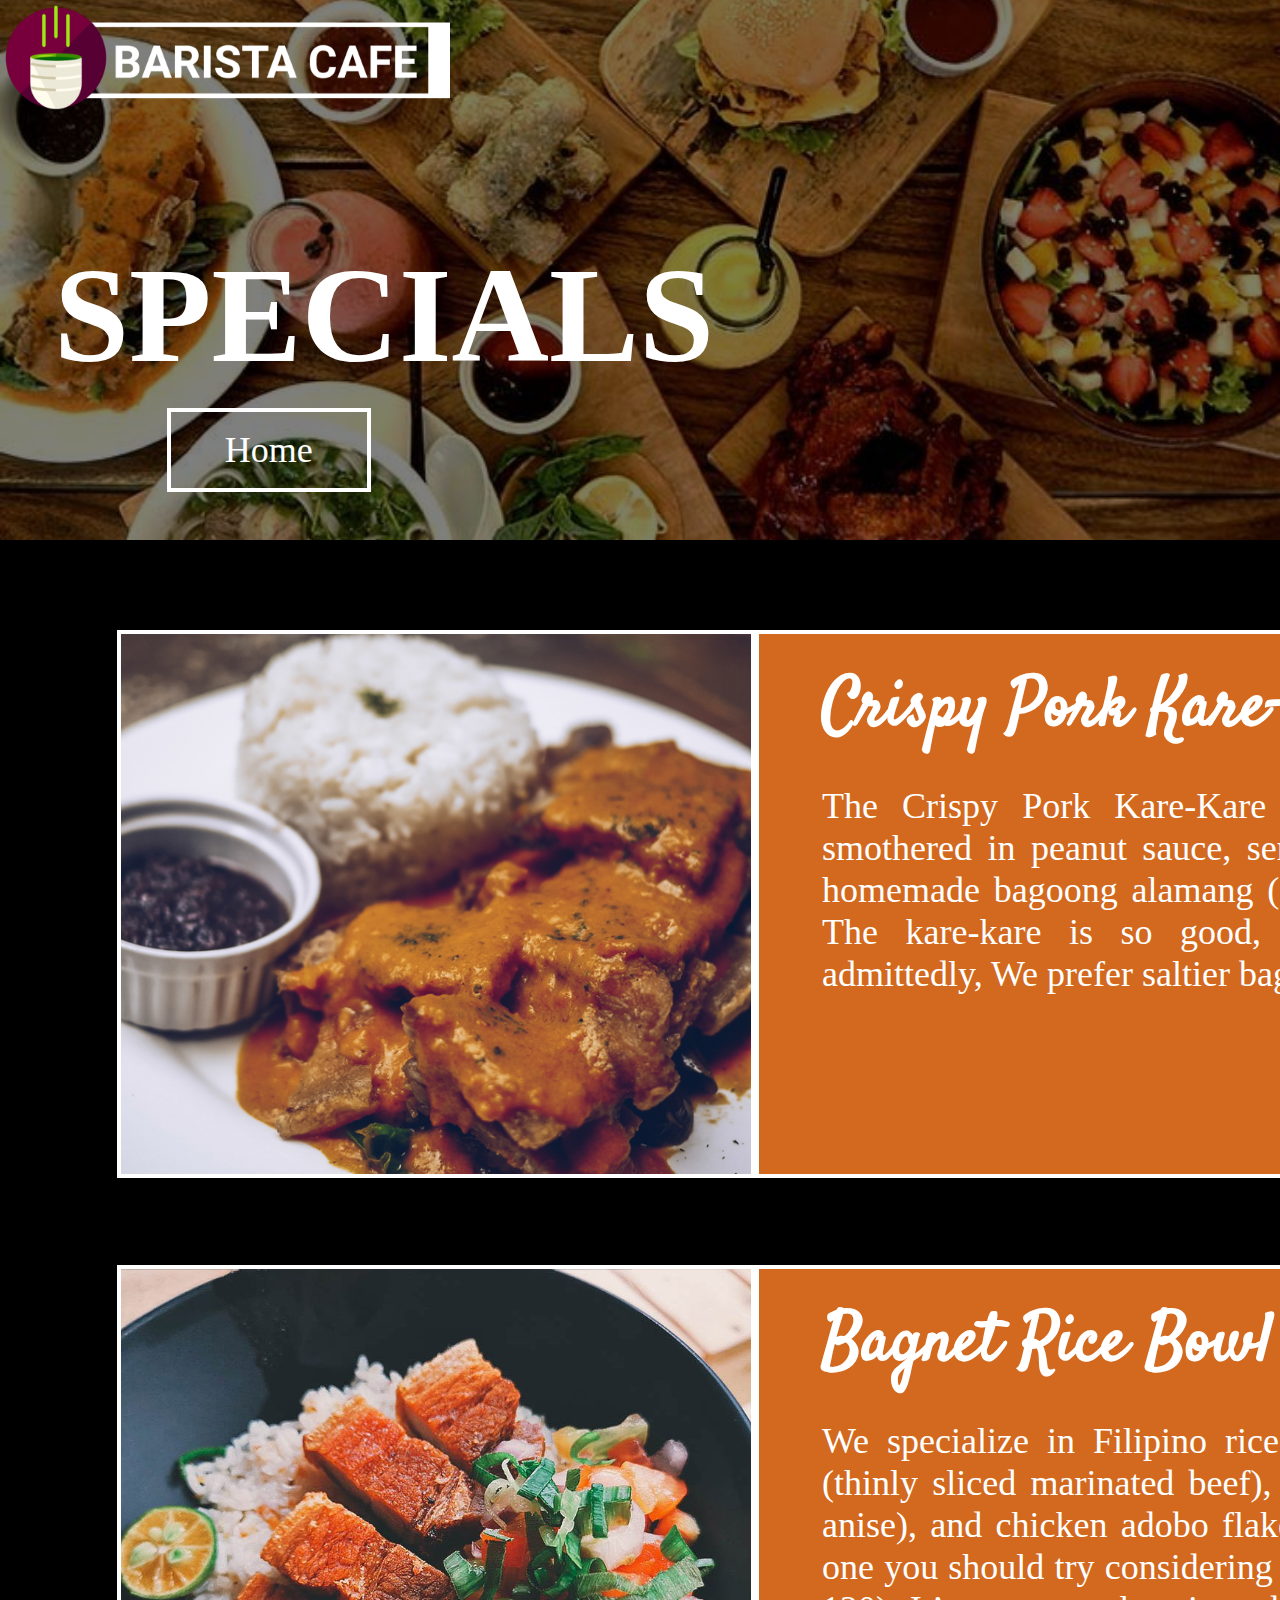
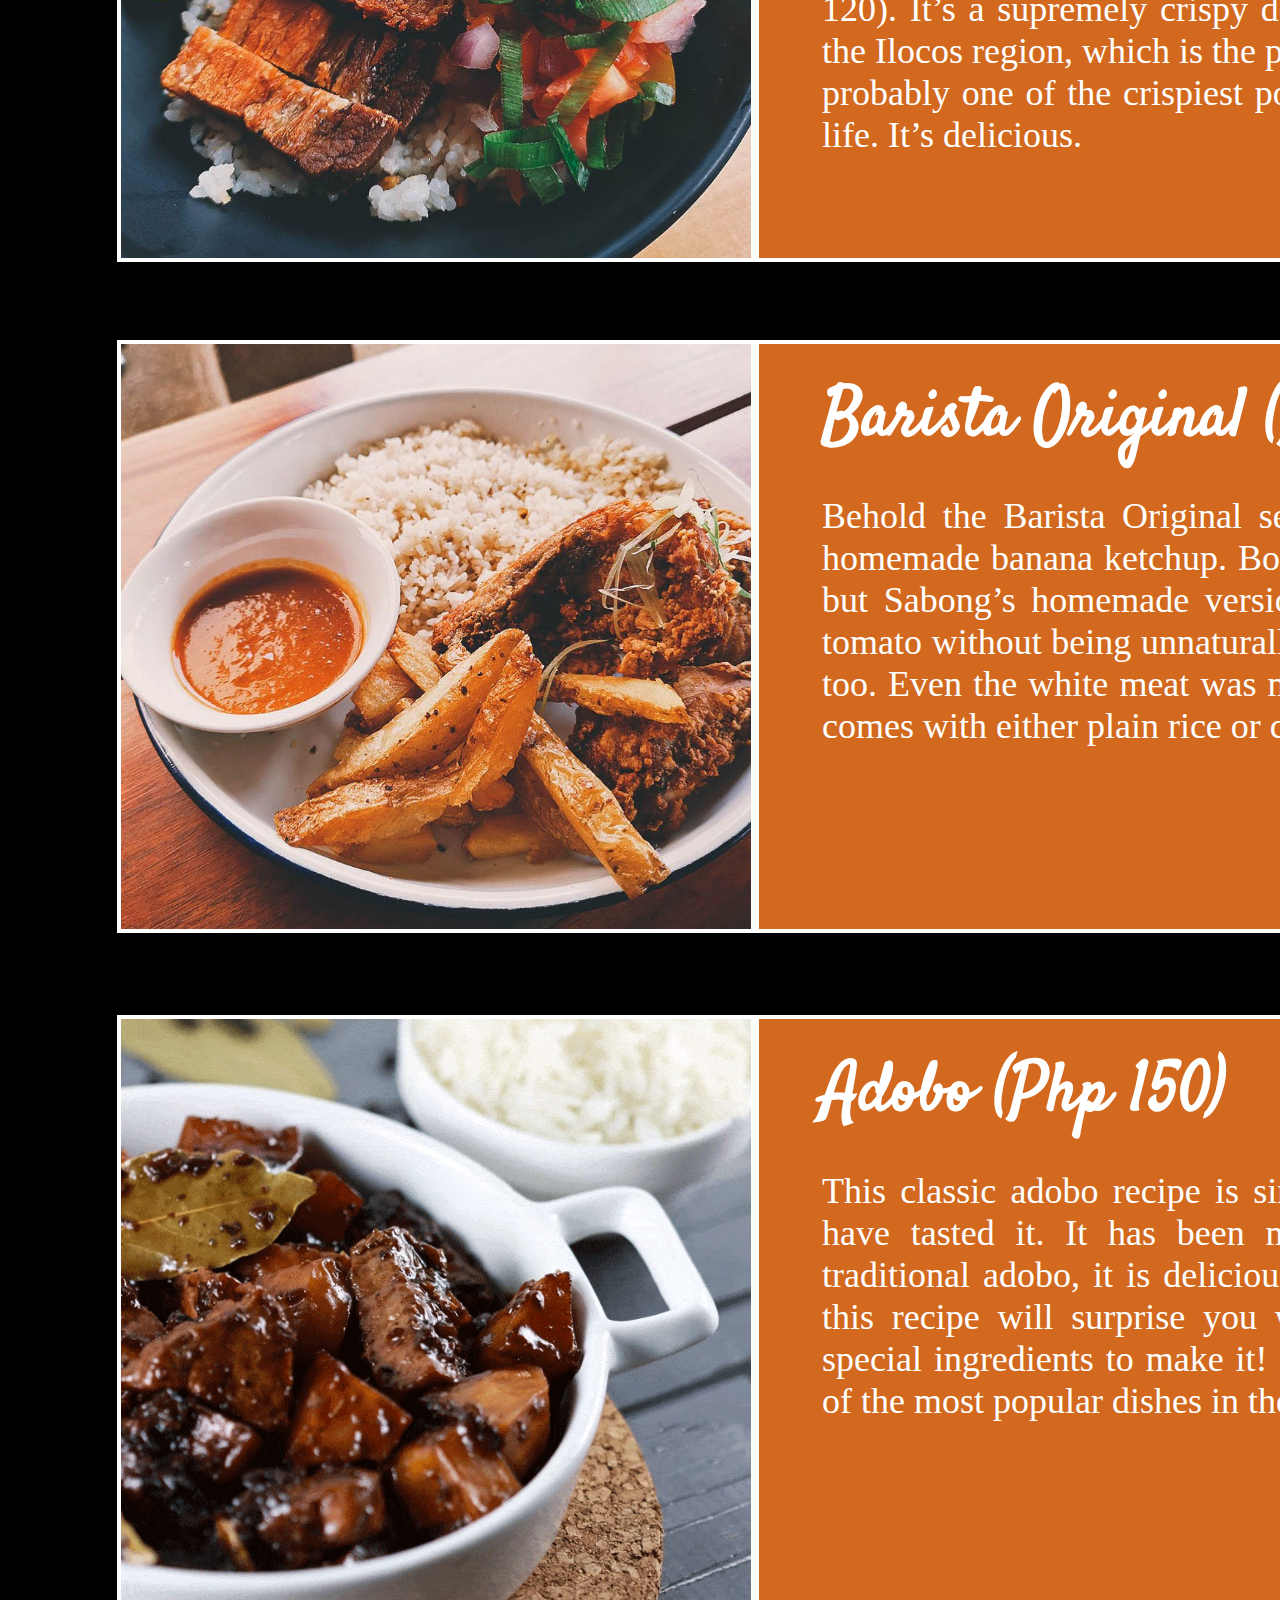
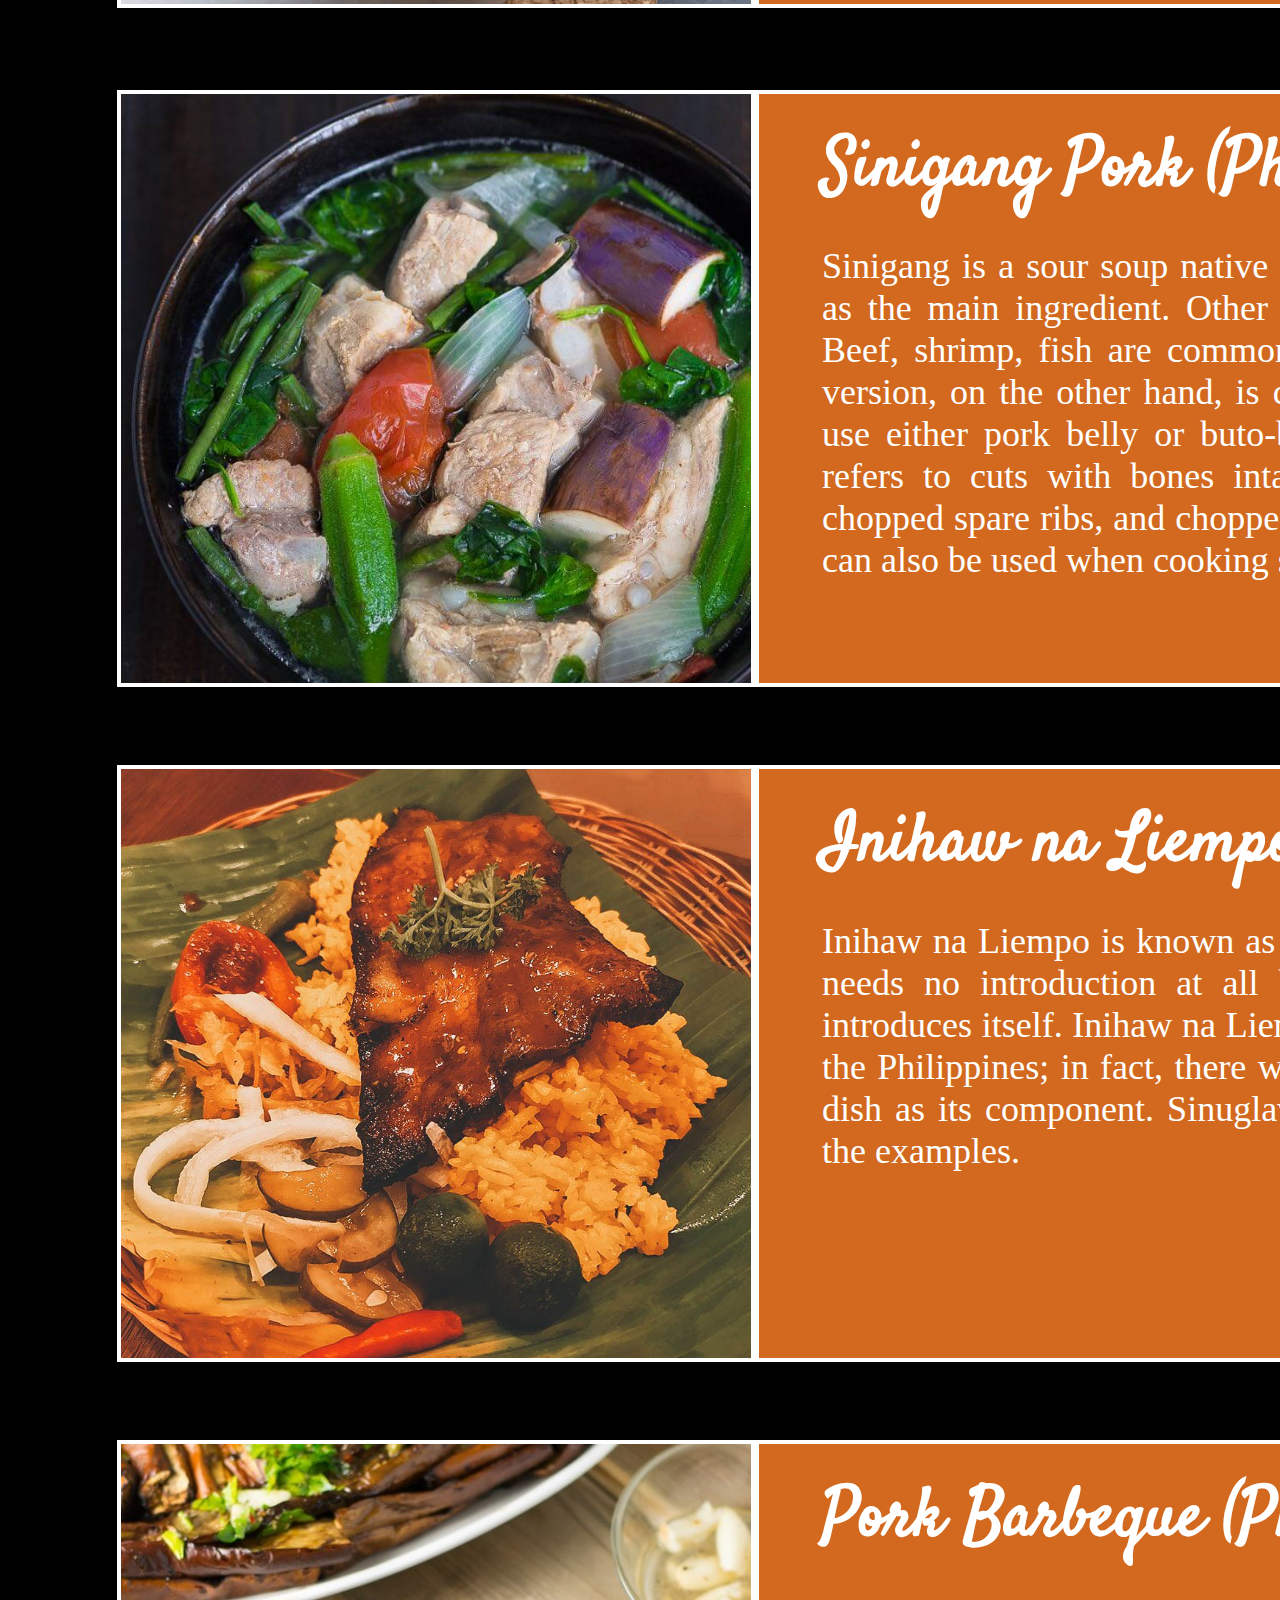
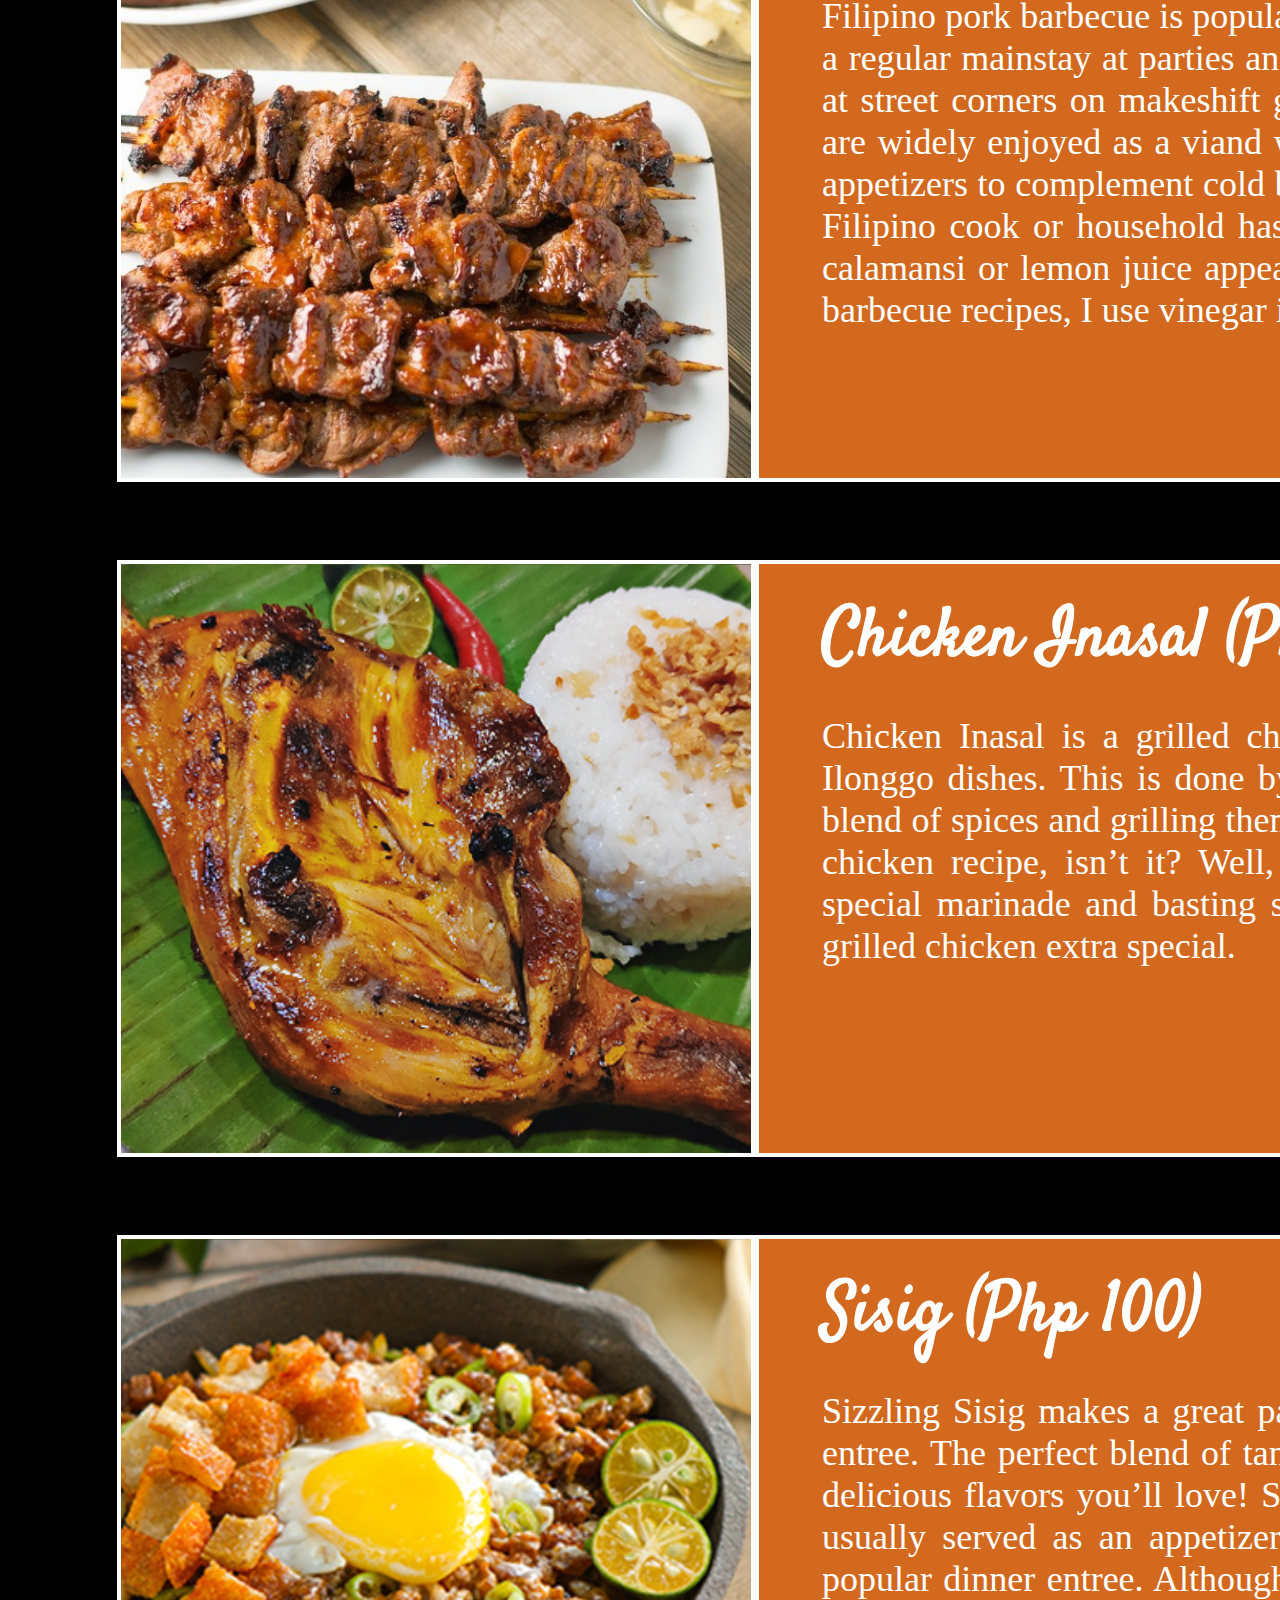
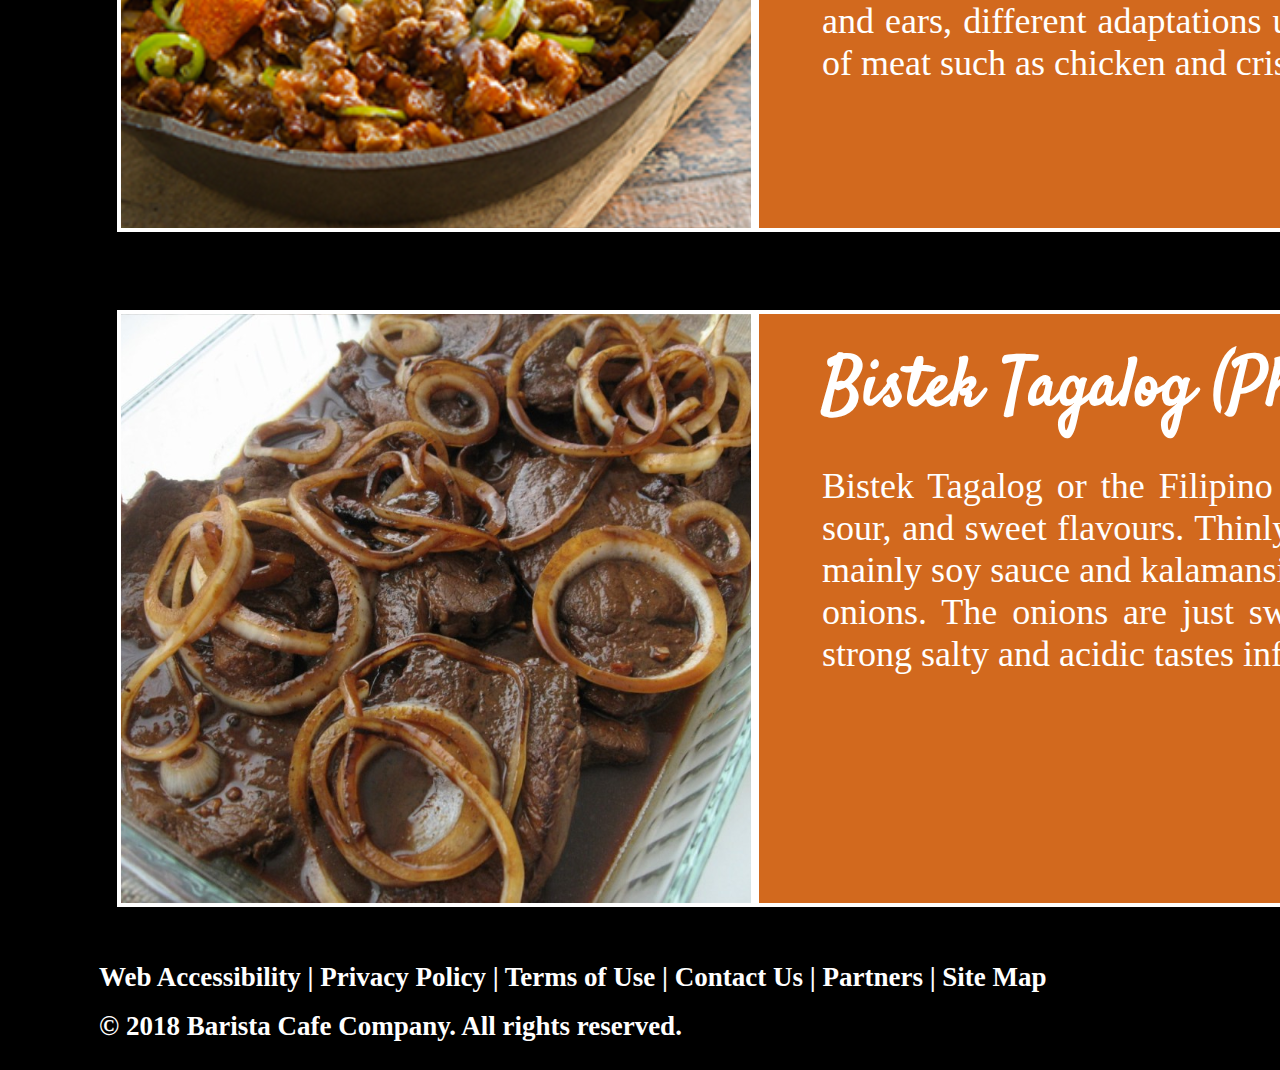
<file: Specials.html>
<!DOCTYPE html>
<html>
	<head>
		<title>Specials | Barista Cafe Company</title>
		<link rel="stylesheet" href="Specials.css">
		<link href="https://fonts.googleapis.com/css?family=Chivo|Cookie|Kaushan+Script|Lobster|Lobster+Two|Playball|Satisfy|Special+Elite" rel="stylesheet">
	</head>
	<body>
		<div class="main-header">
			<div class="menu">
				<div class="logo">
					<img src="2.png">
				</div>
			</div>
			
			<div class="title">
				<h1>SPECIALS</h1>
			</div>
			<div class="button">
				<a href="index.html" class="btn"> Home </a>
			</div>
		</div>
		
		<div class="showcase">
			<div class="grid1">
				<div class="pic1">
				</div>
				
				<div class="KAREKARE">
					<h1>Crispy Pork Kare-Kare (Php 150)</h1>
					<p>The Crispy Pork Kare-Kare is a must-try: huge chunks of pork smothered in peanut sauce, served on a bed of vegetables with some homemade bagoong alamang (sauteed shrimp paste) and steamed rice. The kare-kare is so good, the portion very generous—although admittedly, We prefer saltier bagoong in my kare-kare.</p>
				</div>
			</div>
			
			<div class="grid2">
				<div class="pic2">
				</div>
				
				<div class="RICEBOWL">
					<h1>Bagnet Rice Bowl (Php 120)</h1>
					<p>We specialize in Filipino rice bowls topped with favorites like tapa (thinly sliced marinated beef), pares (beef simmered in sweet soy and anise), and chicken adobo flakes. But their best bowl perhaps, and the one you should try considering the region, is this bagnet rice bowl (PHP 120). It’s a supremely crispy deep-fried pork belly dish that hails from the Ilocos region, which is the province just north of La Union. Bagnet is probably one of the crispiest pork belly dishes you’ll ever have in your life. It’s delicious.</p>
				</div>
			</div>
			
			<div class="grid3">
				<div class="pic3">
				</div>
				
				<div class="ORIGINAL">
					<h1>Barista Original (Php 110)</h1>
					<p>Behold the Barista Original served with handcut fries and their own homemade banana ketchup. Bottled banana ketchup is too sweet for me but Sabong’s homemade version was perfect. It tasted of banana and tomato without being unnaturally sweet. The fried chicken was delicious too. Even the white meat was moist. Every 3-pc platter of fried chicken comes with either plain rice or chicken rice.</p>
				</div>
			</div>
			
			<div class="grid4">
				<div class="pic4">
				</div>
				
				<div class="ADOBO">
					<h1>Adobo (Php 150)</h1>
					<p>This classic adobo recipe is simple to make and famous with all who have tasted it. It has been modified to be a bit more saucy than traditional adobo, it is delicious served over rice. The bright flavors in this recipe will surprise you when you realize you hardly need any special ingredients to make it! It’s delicious and it’s no wonder it’s one of the most popular dishes in the Philippines!</p>
				</div>
			</div>
			
			<div class="grid5">
				<div class="pic5">
				</div>
				
				<div class="SINIGANG">
					<h1>Sinigang Pork (Php 130)</h1>
					<p>Sinigang is a sour soup native to the Philippines. This recipe uses pork as the main ingredient. Other proteins and seafood can also be used. Beef, shrimp, fish are commonly used to cook sinigang. The chicken version, on the other hand, is called sinampalukang manok. I prefer to use either pork belly or buto-buto when cooking sinigang. The latter refers to cuts with bones intact. These are either pork neck bones, chopped spare ribs, and chopped baby back ribs. Pork shoulder and ham can also be used when cooking sinigang.</p>
				</div>
			</div>
			
			<div class="grid6">
				<div class="pic6">
				</div>
				
				<div class="INIHAW">
					<h1>Inihaw na Liempo (Php 150)</h1>
					<p>Inihaw na Liempo is known as Grilled Pork Belly in Filipino. This dish needs no introduction at all because the name of the dish already introduces itself. Inihaw na Liempo is also a popular and favorite dish in the Philippines; in fact, there were several dishes that makes use of this dish as its component. Sinuglaw and Special Tokwat baboy are few of the examples.</p>
				</div>
			</div>
			
			<div class="grid7">
				<div class="pic7">
				</div>
				
				<div class="PORK">
					<h1>Pork Barbeque (Php 100)</h1>
					<p>Filipino pork barbecue is popular street food in the Philippines as well as a regular mainstay at parties and special gatherings. Commonly peddled at street corners on makeshift grill carts, these delectable pork skewers are widely enjoyed as a viand with hefty servings of rice or as portable appetizers to complement cold beer. Like most mainstream dishes, every Filipino cook or household has their versions of barbecue pork. While calamansi or lemon juice appears to be standard for most Filipino pork barbecue recipes, I use vinegar instead to help tenderize the meat.</p>
				</div>
			</div>
			
			<div class="grid8">
				<div class="pic8">
				</div>
				
				<div class="INASAL">
					<h1>Chicken Inasal (Php 120)</h1>
					<p>Chicken Inasal is a grilled chicken dish and one of the well known Ilonggo dishes. This is done by marinating chicken pieces in a unique blend of spices and grilling them until done. Sounds like a simple grilled chicken recipe, isn’t it? Well, it might sound like one; however, the special marinade and basting sauce makes this Ilonggo version of the grilled chicken extra special.</p>
				</div>
			</div>
			
			<div class="grid9">
				<div class="pic9">
				</div>
				
				<div class="SISIG">
					<h1>Sisig (Php 100)</h1>
					<p>Sizzling Sisig makes a great party appetizer as well as a hearty dinner entree. The perfect blend of tangy, savory and spicy, it has all the bold, delicious flavors you’ll love! Sizzling sisig is a Kapampangan delicacy usually served as an appetizer but has evolved over the years into a popular dinner entree. Although traditionally made with grilled pig face and ears, different adaptations using flaked fish, seafood, and other cuts of meat such as chicken and crispy lechon kawali are also common.</p>
				</div>
			</div>
			
			<div class="grid10">
				<div class="pic10">
				</div>
				
				<div class="BISTEK">
					<h1>Bistek Tagalog (Php 130)</h1>
					<p>Bistek Tagalog or the Filipino beef steak is a delicious blend of salty, sour, and sweet flavours. Thinly sliced beef is marinated in a mixture of mainly soy sauce and kalamansi, fried, and then topped with caramelised onions. The onions are just sweet enough to cut into and balance the strong salty and acidic tastes infused into the meat.</p>
				</div>
			</div>			
		</div>
		
		<div class="footer">
			<div class="credits">
				<div class="word">
					<h5>Web Accessibility | Privacy Policy | Terms of Use | Contact Us | Partners | Site Map</h5>
					<h5>© 2018 Barista Cafe Company. All rights reserved.</h5>
				</div>
			</div>
		</div>
		
	</body>
</html>
</file>
<file: style.css>
* {
	margin: 0;
	padding: 0;
	font-family: arial black;
}

.main-header {
	background-image:linear-gradient(rgba(0,0,0,0.5),rgba(0,0,0,0.5)), url(../Website/6.jpg);
	height: 95vh;
	background-size: cover;
	background-position: center;
}

.logo img{
	float: left;
	width: 50vh;
	height: auto;
}

.menu {
	max-width: 500vh;
	margin: auto;
}

.title {
	position: absolute;
	top: 50%;
	left: 35%;
	transform: translate(-50%,-50%);

}

.title h1 {
	color: white;
	font-size: 17.5vh;
	font-family: century gothic;
}

.title p {
	color: white;
	font-size: 3.5vh;
	font-family: KaiTi;
	position: absolute;
	top: 75%;
	left: 2%;
}

.button {
	position: absolute;
	top: 75%;
	left: 17%;
	transform: translate(-50%,-50%);
	font-size: 3.5vh;
}

.btn {
	border: 0.3vh solid white;
	padding: 2vh 6vh;
	color: white;
	text-decoration: none;
	transition: 0.6s ease;
}

.btn:hover {
	background: white;
	color: black;
}





.showcase {
	height: 125vh;
	padding: 9vh 22vh 0 22vh;
	background: black;
}

h5 {
	text-align: center;
	color: white;
	font-family: arial;
	padding: 2.5vh;
	margin-top: 0;
	font-size: 2.5vh;
}

h2 {
	text-align: center;
	color: white;
	font-family: KaiTi;
	margin-top: 2.5vh;
	font-size: 5vh;
}

h1 {
	text-align: center;
	color: white;
	font-family: arial black;
	margin-bottom: 5vh;
	font-size: 7vh;
}

.grid {
	display: grid;
	height: 50vh;
	grid-template-columns: 1fr 1fr 1fr;
	grid-template-rows: 1fr 1fr;
}

.article1 {
	height: 50vh;
	width: 55vh;
	background-image: url(../Website/5.jpg);
	background-size: cover;
	background-position: center;
}

.article2 {
	width: 55vh;
	background-image: url(../Website/10.jpg);
	background-size: cover;
	background-position: center;
}

.article3 {
	width: 55vh;;
	border: 0.3vh white solid;
	background-image:linear-gradient(rgba(0,0,0,0.5),rgba(0,0,0,0.5)), url(../Website/4.jpg);
	background-size: cover;
	background-position: center;
}

.article4 {
	border: 2.5vh black solid;
	height: 35vh;
	width: 50vh;
	color: white;
	font-size: 3vh;
	text-align: justify;
}

.article4 h4 {
	color: white;
	text-align: left;
}

.article4 p {
	font-family: kaiTi;
	color: white;
	padding: 0 0 2.5vh 0;
}

.article5 {
	border: 2.5vh black solid;
	height: 35vh;
	width: 50vh;
	color: white;
	font-size: 3vh;
	text-align: justify;
}

.article5 h4 {
	color: white;
	text-align: left;
}

.article5 p {
	font-family: kaiTi;
	color: white;
}

.article6 {
	border: 2.5vh black solid;
	height: 35vh;
	width: 50vh;
	color: white;
	font-size: 3vh;
	text-align: justify;
}

.article6 p {
	padding: 3vh 0 0 0;
	font-family: kaiTi;
	color: white;
}

.j {
	padding: 1vh 1.5vh;
	margin: 0;
	color: white;
	text-decoration: none;
	transition: 0.6s ease;
	font-family: kaiTi;
	font-style: italic;
	border: 0.1vh white solid;
	font-size: 3vh;
}

.j:hover {
	background: white;
	color: black;
}





.main-article {
	background: black;
}

.grid2 {
	display: grid;
	grid-template-columns: 1fr 1fr 1fr;
	height: 50vh;
	padding: 0 10vh 10vh;
}

.espresso {
	height: 55vh;
	background: #3B270C;
	color: white;
	font-size: 3vh;
	text-align: justify;
}

.espresso h2 {
	padding: 0 0 1vh 0;
	font-size: 10vh;
	font-family: 'Satisfy', cursive;
}

.espresso p {
	color: white;
	font-family: kaiTi;
	padding: 3vh;
	line-height: 5vh;
}

.desserts {
	height: 55vh;
	background: #492000;
	color: white;
	font-size: 3vh;
	text-align: justify;
}

.desserts h2 {
	padding: 0 0 1vh 0;
	font-size: 10vh;
	font-family: 'Satisfy', cursive;
}

.desserts p {
	color: white;
	font-family: kaiTi;
	padding: 3vh;
	line-height: 5vh;
}

.specials {
	height: 55vh;
	background: #48260D;
	color: white;
	font-size: 3vh;
	text-align: justify;
}

.specials h2 {
	padding: 0 0 1vh 0;
	font-size: 10vh;
	font-family: 'Satisfy', cursive;
}

.specials p {
	color: white;
	font-family: kaiTi;
	padding: 3vh;
	line-height: 5vh;
}

.c {
	padding: 1vh 2vh;
	margin: 0 0 0 4vh;
	color: white;
	text-decoration: none;
	transition: 0.6s ease;
	font-family: kaiTi;
	font-style: italic;
	border: 0.5vh white solid;
	font-size: 3vh;
}

.c:hover {
	background: white;
	color: black;
}





.main-footer {
	background: black;
}

.grid3 {
	display: grid;
	grid-template-columns: 1fr 1fr 1fr;
	height: 35vh;
	padding: 5vh 10vh 20vh 10vh;
	background-color: black;
}

.picture {
	height: 50vh;
	width: 55vh;
	background-image: url(../Website/13.jpg);
	background-size: cover;
	background-position: center;
}

.picture2 {
	height: 50vh;
	width: 55vh;
	background-image: url(../Website/12.jpg);
	background-size: cover;
	background-position: center;
	margin: 0 0 0 15vh;
}

.words h2 {
	text-align: left;
	color: white;
	font-family: kaiTi;
	font-size: 5vh;
}

.words h1 {
	text-align: center;
	color: white;
	font-family: kaiTi;
	padding: 2vh;
	font-size: 7vh;
}

.words p {
	text-align: justify;
	color: white;
	font-family: kaiTi;
	padding: 5vh 0 0 0;
	font-size: 3vh;
}




.footer {
	background: black;
	height: 11vh;
	padding: 2vh 0 2vh 10vh;
}

.word h5 {
	color: white;
	text-align: left;
	padding: 1vh;
	font-family: kaiTi;
	font-size: 3vh;
}
</file>
<file: Aboutus.css>
* {
	margin: 0;
	padding: 0;
	font-family: arial black;
}

body {
	background-color: black;
}

.main-header {
	background-image:linear-gradient(rgba(0,0,0,0.5),rgba(0,0,0,0.5)), url(../Website/19.jpg);
	height: 70vh;
	background-size: cover;
	background-position: center;
}

.menu {
	max-width: 500vh;
	margin: auto;
}

.logo img{
	float: left;
	width: 50vh;
	height: auto;
}

.menu {
	max-width: 500vh;
	margin: auto;
}

.title {
	position: absolute;
	top: 35%;
	left: 40%;
	transform: translate(-50%,-50%);
}

.title h1 {
	color: white;
	font-size: 17.5vh;
	font-family: century gothic;
}

.button {
	position: absolute;
	top: 49.5%;
	left: 17%;
	transform: translate(-50%,-50%);
	font-size: 4vh;
}

.btn {
	border: 0.3vh solid white;
	padding: 2vh 6vh;
	color: white;
	text-decoration: none;
	transition: 0.6s ease;
}

.btn:hover {
	background: white;
	color: black;
}




.showcase {
	height: 265vh;
	padding: 10vh 0 0 0;
	background: black;
}

.grid {
	display: grid;
	grid-template-columns: 1fr;
	grid-template-rows: 1fr;
}

.grid h1 {
	text-align: center;
	color: white;
	font-family: 'Satisfy', cursive;
	font-size: 10vh;
}

.grid p {
	font-family: kaiTi;
	color: white;
	padding: 10vh 40vh 10vh 40vh;
	font-size: 4vh;
	text-align: center;
}





.grid2 {
	display: grid;
	grid-template-columns: 1fr;
	grid-template-rows: 1fr;
	background-image: url(../Website/51.jpg);
	background-size: cover;
	background-position: center;
	padding: 5vh 0 5vh 0;
}

.grid2 h1 {
	text-align: center;
	color: white;
	font-family: 'Satisfy', cursive;
	font-size: 10vh;
}

.grid2 h2 {
	text-align: center;
	color: white;
	font-family: arial black;
	font-size: 7vh;
	padding: 0 0 3vh 0;
}

.grid2 p {
	font-family: kaiTi;
	color: white;
	padding: 0 40vh 5vh 40vh;
	font-size: 4vh;
	text-align: justify;
}





.grid3 {
	display: grid;
	grid-template-columns: 1fr;
	grid-template-rows: 1fr;
	padding: 5vh 0 5vh 0;
}

.grid3 h1 {
	text-align: center;
	color: white;
	font-family: 'Satisfy', cursive;
	font-size: 10vh;
}

.grid3 h2 {
	text-align: center;
	color: white;
	font-family: arial black;
	font-size: 7vh;
	padding: 0 0 3vh 0;
}

.grid3 p {
	font-family: kaiTi;
	color: white;
	padding: 0 40vh 5vh 40vh;
	font-size: 4vh;
	text-align: justify;
}





.grid4 {
	display: grid;
	grid-template-columns: 1fr;
	grid-template-rows: 1fr;
	background-image:linear-gradient(rgba(0,0,0,0.5),rgba(0,0,0,0.5)), url(../Website/52.jpg);
	background-size: cover;
	background-position: center;
	padding: 5vh 0 5vh 0;
}

.grid4 h1 {
	text-align: center;
	color: white;
	font-family: 'Satisfy', cursive;
	font-size: 10vh;
}

.grid4 h2 {
	text-align: center;
	color: white;
	font-family: arial black;
	font-size: 7vh;
	padding: 0 0 3vh 0;
}

.grid4 p {
	font-family: kaiTi;
	color: white;
	padding: 0 40vh 5vh 40vh;
	font-size: 4vh;
	text-align: left;
}






.footer {
	background: white;
	height: 10vh;
	padding: 2vh 0 2vh 10vh;
}

.word h5 {
	color: black;
	text-align: left;
	padding: 1vh;
	font-family: kaiTi;
	font-size: 3vh;
}
</file>
<file: Desserts.css>
* {
	margin: 0;
	padding: 0;
	font-family: arial black;
}

body {
	background-color: black;
}

.main-header {
	background-image:linear-gradient(rgba(0,0,0,0.5),rgba(0,0,0,0.5)), url(../Website/20.jpg);
	height: 60vh;
	background-size: cover;
	background-position: center;
}

.logo img{
	float: left;
	width: 50vh;
	height: auto;
}

.menu {
	max-width: 500vh;
	margin: auto;
}

.title {
	position: absolute;
	top: 30%;
	left: 30%;
	transform: translate(-50%,-50%);
}

.title h1 {
	color: white;
	font-size: 15vh;
	font-family: century gothic;
}

.button {
	position: absolute;
	top: 45%;
	left: 21.5%;
	transform: translate(-50%,-50%);
	font-size: 4vh;
}

.btn {
	border: 0.5vh solid white;
	padding: 2vh 6vh;
	color: white;
	text-decoration: none;
	transition: 0.6s ease;
}

.btn:hover {
	background: white;
	color: black;
}





.showcase {
	padding: 5vh 0 0 2.5vh;
	background: black;
}

.grid {
	display: grid;
	height: 95vh;
	grid-template-columns: 1fr 1fr 1fr 1fr;
	grid-template-rows: 1fr 1fr 1fr 1fr;
}

.pic1 {
	height: 45vh;
	border: 0.3vh white solid;
	width: 50vh;
	background-image: url(../Website/41.jpg);
	background-size: cover;
	background-position: center;
}

.pic2 {
	height: 45vh;
	border: 0.3vh white solid;
	width: 50vh;
	background-image: url(../Website/40.jpg);
	background-size: cover;
	background-position: center;
}

.pic3 {
	height: 45vh;
	border: 0.3vh white solid;
	width: 50vh;
	background-image: url(../Website/42.jpg);
	background-size: cover;
	background-position: center;
}

.pic4 {
	height: 45vh;
	border: 0.3vh white solid;
	width: 50vh;
	background-image: url(../Website/48.jpg);
	background-size: cover;
	background-position: top;
}

.text1 {
	padding: 3vh 0 0 0.5vh;
	height: 35vh;
	width: 50vh;
	color: white;
	font-size: 3vh;
	text-align: justify;
}

.text1 h4 {
	color: white;
	text-align: left;
	font-family: 'Satisfy', cursive;
	font-size: 5vh;
}

.text1 p {
	font-family: kaiTi;
	color: white;
	padding: 3vh 0 0 0;
}

.text2 {
	padding: 3vh 0 0 0.5vh;
	height: 35vh;
	width: 50vh;
	color: white;
	font-size: 3vh;
	text-align: justify;
}

.text2 h4 {
	color: white;
	text-align: left;
	font-family: 'Satisfy', cursive;
	font-size: 5vh;
}

.text2 p {
	font-family: kaiTi;
	color: white;
	padding: 3vh 0 0 0;
}

.text3 {
	padding: 3vh 0 0 0.5vh;
	height: 35vh;
	width: 50vh;
	color: white;
	font-size: 3vh;
	text-align: justify;
}

.text3 p {
	font-family: kaiTi;
	color: white;
	padding: 3vh 0 0 0;
}

.text3 h4 {
	color: white;
	text-align: left;
	font-family: 'Satisfy', cursive;
	font-size: 5vh;
}

.text4 {
	padding: 3vh 0 0 0.5vh;
	height: 35vh;
	width: 50vh;
	color: white;
	font-size: 3vh;
	text-align: justify;
}

.text4 p {
	font-family: kaiTi;
	color: white;
	padding: 3vh 0 0 0;
}

.text4 h4 {
	color: white;
	text-align: left;
	font-family: 'Satisfy', cursive;
	font-size: 5vh;
}





.grid2 {
	display: grid;
	height: 100vh;
	grid-template-columns: 1fr 1fr 1fr 1fr;
	grid-template-rows: 1fr 1fr 1fr 1fr;
}

.pic5 {
	height: 45vh;
	border: 0.3vh white solid;
	width: 50vh;
	background-image: url(../Website/39.jpg);
	background-size: cover;
	background-position: center;
}

.pic6 {
	height: 45vh;
	border: 0.3vh white solid;
	width: 50vh;
	background-image: url(../Website/45.jpg);
	background-size: cover;
	background-position: center;
}

.pic7 {
	height: 45vh;
	border: 0.3vh white solid;
	width: 50vh;
	background-image: url(../Website/43.jpg);
	background-size: cover;
	background-position: center;
}

.pic8 {
	height: 45vh;
	border: 0.3vh white solid;
	width: 50vh;
	background-image: url(../Website/49.jpg);
	background-size: cover;
	background-position: top;
}

.text5 {
	padding: 3vh 0 0 0.5vh;
	height: 35vh;
	width: 50vh;
	color: white;
	font-size: 3vh;
	text-align: justify;
}

.text5 h4 {
	color: white;
	text-align: left;
	font-family: 'Satisfy', cursive;
	font-size: 5vh;
}

.text5 p {
	font-family: kaiTi;
	color: white;
	padding: 3vh 0 0 0;
}

.text6 {
	padding: 3vh 0 0 0.5vh;
	height: 35vh;
	width: 50vh;
	color: white;
	font-size: 3vh;
	text-align: justify;
}

.text6 h4 {
	color: white;
	text-align: left;
	font-family: 'Satisfy', cursive;
	font-size: 5vh;
}

.text6 p {
	font-family: kaiTi;
	color: white;
	padding: 3vh 0 0 0;
}

.text7 {
	padding: 3vh 0 0 0.5vh;
	height: 35vh;
	width: 50vh;
	color: white;
	font-size: 3vh;
	text-align: justify;
}

.text7 p {
	font-family: kaiTi;
	color: white;
	padding: 3vh 0 0 0;
}

.text7 h4 {
	color: white;
	text-align: left;
	font-family: 'Satisfy', cursive;
	font-size: 5vh;
}

.text8 {
	padding: 3vh 0 0 0.5vh;
	height: 35vh;
	width: 50vh;
	color: white;
	font-size: 3vh;
	text-align: justify;
}

.text8 p {
	font-family: kaiTi;
	color: white;
	padding: 3vh 0 0 0;
}

.text8 h4 {
	color: white;
	text-align: left;
	font-family: 'Satisfy', cursive;
	font-size: 5vh;
}





.grid3 {
	display: grid;
	height: 100vh;
	grid-template-columns: 1fr 1fr 1fr 1fr;
	grid-template-rows: 1fr 1fr 1fr 1fr;
}

.pic9 {
	height: 45vh;
	border: 0.3vh white solid;
	width: 50vh;
	background-image: url(../Website/46.jpg);
	background-size: cover;
	background-position: center;
}

.pic10 {
	height: 45vh;
	border: 0.3vh white solid;
	width: 50vh;
	background-image: url(../Website/47.jpg);
	background-size: cover;
	background-position: center;
}

.pic11 {
	height: 45vh;
	border: 0.3vh white solid;
	width: 50vh;
	background-image: url(../Website/44.jpg);
	background-size: cover;
	background-position: center;
}

.pic12 {
	height: 45vh;
	border: 0.3vh white solid;
	width: 50vh;
	background-image: url(../Website/50.jpg);
	background-size: cover;
	background-position: top;
}

.text9 {
	padding: 3vh 0 0 0.5vh;
	height: 35vh;
	width: 50vh;
	color: white;
	font-size: 3vh;
	text-align: justify;
}

.text9 h4 {
	color: white;
	text-align: left;
	font-family: 'Satisfy', cursive;
	font-size: 5vh;
}

.text9 p {
	font-family: kaiTi;
	color: white;
	padding: 3vh 0 0 0;
}

.text10 {
	padding: 3vh 0 0 0.5vh;
	height: 35vh;
	width: 50vh;
	color: white;
	font-size: 3vh;
	text-align: justify;
}

.text10 h4 {
	color: white;
	text-align: left;
	font-family: 'Satisfy', cursive;
	font-size: 5vh;
}

.text10 p {
	font-family: kaiTi;
	color: white;
	padding: 3vh 0 0 0;
}

.text11 {
	padding: 3vh 0 0 0.5vh;
	height: 35vh;
	width: 50vh;
	color: white;
	font-size: 3vh;
	text-align: justify;
}

.text11 p {
	font-family: kaiTi;
	color: white;
	padding: 3vh 0 0 0;
}

.text11 h4 {
	color: white;
	text-align: left;
	font-family: 'Satisfy', cursive;
	font-size: 5vh;
}

.text12 {
	padding: 3vh 0 0 0.5vh;
	height: 35vh;
	width: 50vh;
	color: white;
	font-size: 3vh;
	text-align: justify;
}

.text12 p {
	font-family: kaiTi;
	color: white;
	padding: 3vh 0 0 0;
}

.text12 h4 {
	color: white;
	text-align: left;
	font-family: 'Satisfy', cursive;
	font-size: 5vh;
}





.footer {
	background: black;
	height: 11vh;
	padding: 2vh 0 2vh 3.5vh;
}

.word h5 {
	color: white;
	text-align: left;
	padding: 1vh;
	font-family: kaiTi;
	font-size: 3vh;
}
</file>
<file: Espresso.css>
* {
	margin: 0;
	padding: 0;
	font-family: arial black;
}

body {
	background-color: black;
}

.main-header {
	background-image:linear-gradient(rgba(0,0,0,0.5),rgba(0,0,0,0.5)), url(../Website/16.jpg);
	height: 60vh;
	background-size: cover;
	background-position: center;
}

.logo img{
	float: left;
	width: 50vh;
	height: auto;
}

.menu {
	max-width: 500vh;
	margin: auto;
}

.title {
	position: absolute;
	top: 35%;
	left: 30%;
	transform: translate(-50%,-50%);
}

.title h1 {
	color: white;
	font-size: 15vh;
	font-family: century gothic;
}

.button {
	position: absolute;
	top: 50%;
	left: 20%;
	transform: translate(-50%,-50%);
	font-size: 4vh;
}

.btn {
	border: 0.5vh solid white;
	padding: 2vh 6vh;
	color: white;
	text-decoration: none;
	transition: 0.6s ease;
}

.btn:hover {
	background: white;
	color: black;
}





.showcase {
	padding: 10vh 10vh 0 15vh;
	height: 425vh;
}

.grid1 {
	display: grid;
	grid-template-columns: 1fr 1fr;
	height: 40vh;
	background-color: black;
	padding-bottom: 13vh;
}

.pic {
	height: 45vh;
	width: 90vh;
	background-image: url(../Website/0capuccino.jpg);
	background-size: cover;
	background-position: center;
	border: 0.5vh white solid;
}

.CAPUCCINO h1 {
	text-align: center;
	color: white;
	font-family: 'Satisfy', cursive;
	padding: 5vh 10vh 0 0;
	font-size: 7.5vh;
}

.CAPUCCINO p {
	text-align: justify;
	color: white;
	font-family: kaiTi;
	padding: 5vh 10vh 0 0;
	font-size: 3.5vh;
}





.grid2 {
	display: grid;
	grid-template-columns: 1fr 1fr;
	height: 40vh;
	background-color: black;
	padding-bottom: 13vh;
}

.pic2 {
	height: 45vh;
	width: 90vh;
	background-image: url(../Website/0lattemacchiato.jpg);
	background-size: cover;
	background-position: center;
	border: 0.5vh white solid;
}

.LATTEMACCHIATO h1 {
	text-align: center;
	color: white;
	font-family: 'Satisfy', cursive;
	padding: 5vh 10vh 0 0;
	font-size: 7.5vh;
}

.LATTEMACCHIATO p {
	text-align: justify;
	color: white;
	font-family: kaiTi;
	padding: 5vh 10vh 0 0;
	font-size: 3.5vh;
}





.grid3 {
	display: grid;
	grid-template-columns: 1fr 1fr;
	height: 40vh;
	background-color: black;
	padding-bottom: 13vh;
}

.pic3 {
	height: 45vh;
	width: 90vh;
	background-image: url(../Website/0flatwhite.jpg);
	background-size: cover;
	background-position: center;
	border: 0.5vh white solid;
}

.FLATWHITE h1 {
	text-align: center;
	color: white;
	font-family: 'Satisfy', cursive;
	padding: 5vh 10vh 0 0;
	font-size: 7.5vh;
}

.FLATWHITE p {
	text-align: justify;
	color: white;
	font-family: kaiTi;
	padding: 5vh 10vh 0 0;
	font-size: 3.5vh;
}





.grid4 {
	display: grid;
	grid-template-columns: 1fr 1fr;
	height: 40vh;
	background-color: black;
	padding-bottom: 13vh;
}

.pic4 {
	height: 45vh;
	width: 90vh;
	background-image: url(../Website/0caffelatte.jpg);
	background-size: cover;
	background-position: center;
	border: 0.5vh white solid;
}

.CAFFELATTE h1 {
	text-align: center;
	color: white;
	font-family: 'Satisfy', cursive;
	padding: 5vh 10vh 0 0;
	font-size: 7.5vh;
}

.CAFFELATTE p {
	text-align: justify;
	color: white;
	font-family: kaiTi;
	padding: 5vh 10vh 0 0;
	font-size: 3.5vh;
}





.grid5 {
	display: grid;
	grid-template-columns: 1fr 1fr;
	height: 40vh;
	background-color: black;
	padding-bottom: 13vh;
}

.pic5 {
	height: 45vh;
	width: 90vh;
	background-image: url(../Website/0cafeamericano.jpg);
	background-size: cover;
	background-position: center;
	border: 0.5vh white solid;
}

.CAFEAMERICANO h1 {
	text-align: center;
	color: white;
	font-family: 'Satisfy', cursive;
	padding: 5vh 10vh 0 0;
	font-size: 7.5vh;
}

.CAFEAMERICANO p {
	text-align: justify;
	color: white;
	font-family: kaiTi;
	padding: 5vh 10vh 0 0;
	font-size: 3.5vh;
}





.grid6 {
	display: grid;
	grid-template-columns: 1fr 1fr;
	height: 40vh;
	background-color: black;
	padding-bottom: 13vh;
}

.pic6 {
	height: 45vh;
	width: 90vh;
	background-image: url(../Website/0espressomacchiato.jpg);
	background-size: cover;
	background-position: center;
	border: 0.5vh white solid;
}

.ESPRESSOMACCHIATO h1 {
	text-align: center;
	color: white;
	font-family: 'Satisfy', cursive;
	padding: 5vh 10vh 0 0;
	font-size: 7.5vh;
}

.ESPRESSOMACCHIATO p {
	text-align: justify;
	color: white;
	font-family: kaiTi;
	padding: 5vh 10vh 0 0;
	font-size: 3.5vh;
}





.grid7 {
	display: grid;
	grid-template-columns: 1fr 1fr;
	height: 35vh;
	background-color: black;
	padding-bottom: 12vh;
}

.pic7 {
	height: 45vh;
	width: 90vh;
	background-image: url(../Website/0dorpio.jpg);
	background-size: cover;
	background-position: center;
	border: 0.5vh white solid;
}

.DORPIO h1 {
	text-align: center;
	color: white;
	font-family: 'Satisfy', cursive;
	padding: 5vh 10vh 0 0;
	font-size: 7.5vh;
}

.DORPIO p {
	text-align: justify;
	color: white;
	font-family: kaiTi;
	padding: 5vh 10vh 0 0;
	font-size: 3.5vh;
}





.grid8 {
	display: grid;
	grid-template-columns: 1fr 1fr;
	height: 40vh;
	background-color: black;
	padding-bottom: 13vh;
}

.pic8 {
	height: 45vh;
	width: 90vh;
	background-image: url(../Website/0cloudmacchiato.jpg);
	background-size: cover;
	background-position: center;
	border: 0.5vh white solid;
}

.CLOUDMACCHIATO h1 {
	text-align: center;
	color: white;
	font-family: 'Satisfy', cursive;
	padding: 5vh 10vh 0 0;
	font-size: 7.5vh;
}

.CLOUDMACCHIATO p {
	text-align: justify;
	color: white;
	font-family: kaiTi;
	padding: 5vh 10vh 0 0;
	font-size: 3.5vh;
}





.footer {
	background: black;
	height: 11vh;
	padding: 2vh 0 2vh 14.5vh;
}

.word h5 {
	color: white;
	text-align: left;
	padding: 1vh;
	font-family: kaiTi;
	font-size: 3vh;
}
</file>
<file: Places.css>
* {
	margin: 0;
	padding: 0;
	font-family: arial black;
}

body {
	background-color: black;
}

.main-header {
	background-image:linear-gradient(rgba(0,0,0,0.5),rgba(0,0,0,0.5)), url(../Website/21.jpg);
	height: 60vh;
	background-size: cover;
	background-position: center;
}

.logo img{
	float: left;
	width: 50vh;
	height: auto;
}

.menu {
	max-width: 500vh;
	margin: auto;
}

.title {
	position: absolute;
	top: 30%;
	left: 40%;
	transform: translate(-50%,-50%);
}

.title h1 {
	color: white;
	font-size: 15vh;
	font-family: century gothic;
}

.button {
	position: absolute;
	top: 53%;
	left: 17%;
	transform: translate(-50%,-50%);
	font-size: 4vh;
}

.btn {
	border: 0.3vh solid white;
	padding: 2vh 6vh;
	color: white;
	text-decoration: none;
	transition: 0.6s ease;
}

.btn:hover {
	background: white;
	color: black;
}





.showcase {
	padding: 10vh;
	height: 70vh;
}

.grid1 {
	display: grid;
	grid-template-columns: 1fr 1fr;
	height: 87vh;
	background-color: black;
	padding: 0 0 20vh 0;
}

.pic {
	border: 0.5vh white solid;
	padding: 7.5vh 0 0 0;
	height: 93vh;
	width: 55vh;
	background-image: url(../Website/24.jpg);
	background-size: cover;
	background-position: center;
}

.EUC {
	width: 140vh;
	padding:  3vh;
	background-color: brown;
	font-size: 3.5vh;
}

.EUC h6 {
	color: black;
}

.EUC h5 {
	font-style: bold;
	color: white;
}

.EUC h1 {
	text-align: left;
	color: white;
	font-family: 'Satisfy', cursive;
}

.EUC p {
	text-align: justify;
	color: white;
	font-family: kaiTi;
}

.button {
	position: absolute;
	transform: translate(-50%,-50%);
}

.one {
	color: white;
	font-family: kaiTi;
}




.grid2 {
	display: grid;
	grid-template-columns: 1fr 1fr;
	height: 85vh;
	padding: 0 0 16vh 0;
}

.pic2 {
	border: 0.5vh white solid;
	height: 93vh;
	width: 55vh;
	background-image: url(../Website/25.jpg);
	background-size: cover;
	background-position: center;
}

.CBC {
	width: 140vh;
	padding:  3vh;
	background-color: chocolate;
	font-size: 3.5vh;
}

.CBC h6 {
	color: black;
}

.CBC h5 {
	font-style: bold;
	color: white;
}

.CBC h1 {
	text-align: left;
	color: white;
	font-family: 'Satisfy', cursive;
}

.CBC p {
	text-align: justify;
	color: white;
	font-family: kaiTi;
}

.button {
	position: absolute;
	transform: translate(-50%,-50%);
}

.two {
	color: white;
	font-family: kaiTi;
}





.grid3 {
	display: grid;
	grid-template-columns: 1fr 1fr;
	height: 85vh;
	padding: 0 0 20vh 0;
}

.pic3 {
	border: 0.5vh white solid;
	height: 97.5vh;
	width: 55vh;
	background-image: url(../Website/26.jpg);
	background-size: cover;
	background-position: center;
}

.ML {
	width: 140vh;
	padding:  3vh;
	background-color: #351e10;
	font-size: 3.5vh;
}

.ML h6 {
	color: black;
}

.ML h5 {
	font-style: bold;
	color: white;
}

.ML h1 {
	text-align: left;
	color: white;
	font-family: 'Satisfy', cursive;
}

.ML p {
	text-align: justify;
	color: white;
	font-family: kaiTi;
}

.button {
	position: absolute;
	transform: translate(-50%,-50%);
}

.three {
	color: white;
	font-family: kaiTi;
}





.grid4 {
	display: grid;
	grid-template-columns: 1fr 1fr;
	height: 95vh;
	padding: 0 0 20vh 0;
}

.pic4 {
	border: 0.5vh white solid;
	height: 105vh;
	width: 55vh;
	background-image: url(../Website/28.jpg);
	background-size: cover;
	background-position: right;
}

.TCL {
	width: 140vh;
	padding:  3vh;
	background-color: #7f461b;
	font-size: 3.5vh;
}

.TCL h6 {
	color: black;
}

.TCL h5 {
	font-style: bold;
	color: white;
}

.TCL h1 {
	text-align: left;
	color: white;
	font-family: 'Satisfy', cursive;
}

.TCL p {
	text-align: justify;
	color: white;
	font-family: kaiTi;
}

.button {
	position: absolute;
	transform: translate(-50%,-50%);
}

.four {
	color: white;
	font-family: kaiTi;
}





.grid5 {
	display: grid;
	grid-template-columns: 1fr 1fr;
	height: 80vh;
	padding: 0 0 7vh 0;
}

.pic5 {
	border: 0.5vh white solid;
	height: 85.5vh;
	width: 55vh;
	background-image: url(../Website/30.jpg);
	background-size: cover;
	background-position: left;
}

.CE {
	width: 140vh;
	padding:  3vh;
	background-color: #3a1f04;
	font-size: 3.5vh;
}

.CE h6 {
	color: black;
}

.CE h5 {
	font-style: bold;
	color: white;
}

.CE h1 {
	text-align: left;
	color: white;
	font-family: 'Satisfy', cursive;
}

.CE p {
	text-align: justify;
	color: white;
	font-family: kaiTi;
}

.button {
	position: absolute;
	transform: translate(-50%,-50%);
}

.five {
	color: white;
	font-family: kaiTi;
}




.footer {
	background: black;
	height: 11vh;
	padding: 2vh 0 2vh 3vh;
}

.word h5 {
	color: white;
	text-align: left;
	padding: 1vh;
	font-family: kaiTi;
	font-size: 3vh;
}
</file>
<file: Specials.css>
* {
	margin: 0;
	padding: 0;
	font-family: arial black;
}

body {
	background-color: black;
}

.main-header {
	background-image:linear-gradient(rgba(0,0,0,0.5),rgba(0,0,0,0.5)), url(../Website/22.jpg);
	height: 60vh;
	background-size: cover;
	background-position: center;
}

.logo img{
	float: left;
	width: 50vh;
	height: auto;
}

.menu {
	max-width: 500vh;
	margin: auto;
}

.title {
	position: absolute;
	top: 35%;
	left: 30%;
	transform: translate(-50%,-50%);
}

.title h1 {
	color: white;
	font-size: 15vh;
	font-family: century gothic;
}

.button {
	position: absolute;
	top: 50%;
	left: 21%;
	transform: translate(-50%,-50%);
	font-size: 4vh;
}

.btn {
	border: 0.5vh solid white;
	padding: 2vh 6vh;
	color: white;
	text-decoration: none;
	transition: 0.6s ease;
}

.btn:hover {
	background: white;
	color: black;
}





.showcase {
	padding: 10vh;
	height: 735vh;
}

.grid1 {
	display: grid;
	grid-template-columns: 1fr 1fr;
	height: 60.5vh;
	background-color: black;
	padding: 0 0 10vh 3vh;
}

.pic1 {
	border: 0.5vh white solid;
	padding: 10vh 0 0 0;
	height: 50vh;
	width: 70vh;
	background-image: url(../Website/0karekare.jpg);
	background-size: cover;
	background-position: center;
}

.KAREKARE {
	width: 120vh;
	padding:  0 0 0 7vh;
	background-color: chocolate;
	border: 0.5vh white solid;
}

.KAREKARE h1 {
	padding: 3vh 0 0 0;
	text-align: left;
	color: white;
	font-family: 'Satisfy', cursive;
	font-size: 7.5vh;
}

.KAREKARE p {
	padding: 3vh 3vh 0 0;
	text-align: justify;
	color: white;
	font-family: kaiTi;
	font-size: 4vh;
}





.grid2 {
	display: grid;
	grid-template-columns: 1fr 1fr;
	height: 65vh;
	background-color: black;
	padding: 0 0 10vh 3vh;
}

.pic2 {
	border: 0.5vh white solid;
	padding: 10vh 0 0 0;
	height: 55.5vh;
	width: 70vh;
	background-image: url(../Website/0ricebowl.jpg);
	background-size: cover;
	background-position: center;
}

.RICEBOWL {
	width: 120vh;
	padding:  0 0 0 7vh;
	background-color: chocolate;
	border: 0.5vh white solid;
}

.RICEBOWL h1 {
	padding: 3vh 0 0 0;
	text-align: left;
	color: white;
	font-family: 'Satisfy', cursive;
	font-size: 7.5vh;
}

.RICEBOWL p {
	padding: 3vh 3vh 0 0;
	text-align: justify;
	color: white;
	font-family: kaiTi;
	font-size: 4vh;
}





.grid3 {
	display: grid;
	grid-template-columns: 1fr 1fr;
	height: 65vh;
	background-color: black;
	padding: 0 0 10vh 3vh;
}

.pic3 {
	border:0.5vh white solid;
	padding: 10vh 0 0 0;
	height: 55vh;
	width: 70vh;
	background-image: url(../Website/0original.jpg);
	background-size: cover;
	background-position: center;
}

.ORIGINAL {
	width: 120vh;
	padding:  0 0 0 7vh;
	background-color: chocolate;
	border: 0.5vh white solid;
}

.ORIGINAL h1 {
	padding: 3vh 0 0 0;
	text-align: left;
	color: white;
	font-family: 'Satisfy', cursive;
	font-size: 7.5vh;
}

.ORIGINAL p {
	padding: 3vh 3vh 0 0;
	text-align: justify;
	color: white;
	font-family: kaiTi;
	font-size: 4vh;
}





.grid4 {
	display: grid;
	grid-template-columns: 1fr 1fr;
	height: 65vh;
	background-color: black;
	padding: 0 0 10vh 3vh;
}

.pic4 {
	border: 0.5vh white solid;
	padding: 10vh 0 0 0;
	height: 55vh;
	width: 70vh;
	background-image: url(../Website/31.gif);
	background-size: cover;
	background-position: left;
}

.ADOBO {
	width: 120vh;
	padding:  0 0 0 7vh;
	background-color: chocolate;
	border: 0.5vh white solid;
}

.ADOBO h1 {
	padding: 3vh 0 0 0;
	text-align: left;
	color: white;
	font-family: 'Satisfy', cursive;
	font-size: 7.5vh;
}

.ADOBO p {
	padding: 3vh 3vh 0 0;
	text-align: justify;
	color: white;
	font-family: kaiTi;
	font-size: 4vh;
}





.grid5 {
	display: grid;
	grid-template-columns: 1fr 1fr;
	height: 65vh;
	background-color: black;
	padding: 0 0 10vh 3vh;
}

.pic5 {
	border: 0.5vh white solid;
	padding: 10vh 0 0 0;
	height: 55.5vh;
	width: 70vh;
	background-image: url(../Website/32.jpg);
	background-size: cover;
	background-position: center;
}

.SINIGANG {
	width: 120vh;
	padding:  0 0 0 7vh;
	background-color: chocolate;
	border: 0.5vh white solid;
}

.SINIGANG h1 {
	padding: 3vh 0 0 0;
	text-align: left;
	color: white;
	font-family: 'Satisfy', cursive;
	font-size: 7.5vh;
}

.SINIGANG p {
	padding: 3vh 3vh 0 0;
	text-align: justify;
	color: white;
	font-family: kaiTi;
	font-size: 4vh;
}





.grid6 {
	display: grid;
	grid-template-columns: 1fr 1fr;
	height: 65vh;
	background-color: black;
	padding: 0 0 10vh 3vh;
}

.pic6 {
	border: 0.5vh white solid;
	padding: 10vh 0 0 0;
	height: 55.5vh;
	width: 70vh;
	background-image: url(../Website/33.jpg);
	background-size: cover;
	background-position: center;
}

.INIHAW {
	width: 120vh;
	padding:  0 0 0 7vh;
	background-color: chocolate;
	border: 0.5vh white solid;
}

.INIHAW h1 {
	padding: 3vh 0 0 0;
	text-align: left;
	color: white;
	font-family: 'Satisfy', cursive;
	font-size: 7.5vh;
}

.INIHAW p {
	padding: 3vh 3vh 0 0;
	text-align: justify;
	color: white;
	font-family: kaiTi;
	font-size: 4vh;
}





.grid7 {
	display: grid;
	grid-template-columns: 1fr 1fr;
	height: 70vh;
	background-color: black;
	padding: 0 0 10vh 3vh;
}

.pic7 {
	border: 0.5vh white solid;
	padding: 10vh 0 0 0;
	height: 60.5vh;
	width: 70vh;
	background-image: url(../Website/34.jpg);
	background-size: cover;
	background-position: center;
}

.PORK {
	width: 120vh;
	padding:  0 0 0 7vh;
	background-color: chocolate;
	border: 0.5vh white solid;
}

.PORK h1 {
	padding: 3vh 0 0 0;
	text-align: left;
	color: white;
	font-family: 'Satisfy', cursive;
	font-size: 7.5vh;
}

.PORK p {
	padding: 3vh 3vh 0 0;
	text-align: justify;
	color: white;
	font-family: kaiTi;
	font-size: 4vh;
}





.grid8 {
	display: grid;
	grid-template-columns: 1fr 1fr;
	height: 65vh;
	background-color: black;
	padding: 0 0 10vh 3vh;
}

.pic8 {
	border: 0.5vh white solid;
	padding: 10vh 0 0 0;
	height: 55.5vh;
	width: 70vh;
	background-image: url(../Website/35.jpg);
	background-size: cover;
	background-position: center;
}

.INASAL {
	width: 120vh;
	padding:  0 0 0 7vh;
	background-color: chocolate;
	border: 0.5vh white solid;
}

.INASAL h1 {
	padding: 3vh 0 0 0;
	text-align: left;
	color: white;
	font-family: 'Satisfy', cursive;
	font-size: 7.5vh;
}

.INASAL p {
	padding: 3vh 3vh 0 0;
	text-align: justify;
	color: white;
	font-family: kaiTi;
	font-size: 4vh;
}





.grid9 {
	display: grid;
	grid-template-columns: 1fr 1fr;
	height: 65vh;
	background-color: black;
	padding: 0 0 10vh 3vh;
}

.pic9 {
	border: 0.5vh white solid;
	padding: 10vh 0 0 0;
	height: 55.5vh;
	width: 70vh;
	background-image: url(../Website/37.png);
	background-size: cover;
	background-position: center;
}

.SISIG {
	width: 120vh;
	padding:  0 0 0 7vh;
	background-color: chocolate;
	border: 0.5vh white solid;
}

.SISIG h1 {
	padding: 3vh 0 0 0;
	text-align: left;
	color: white;
	font-family: 'Satisfy', cursive;
	font-size: 7.5vh;
}

.SISIG p {
	padding: 3vh 3vh 0 0;
	text-align: justify;
	color: white;
	font-family: kaiTi;
	font-size: 4vh;
}





.grid10 {
	display: grid;
	grid-template-columns: 1fr 1fr;
	height: 65vh;
	background-color: black;
	padding: 0 0 10vh 3vh;
}

.pic10 {
	border: 0.5vh white solid;
	padding: 10vh 0 0 0;
	height: 55.5vh;
	width: 70vh;
	background-image: url(../Website/38.jpg);
	background-size: cover;
	background-position: center;
}

.BISTEK {
	width: 120vh;
	padding:  0 0 0 7vh;
	background-color: chocolate;
	border: 0.5vh white solid;
}

.BISTEK h1 {
	padding: 3vh 0 0 0;
	text-align: left;
	color: white;
	font-family: 'Satisfy', cursive;
	font-size: 7.5vh;
}

.BISTEK p {
	padding: 3vh 3vh 0 0;
	text-align: justify;
	color: white;
	font-family: kaiTi;
	font-size: 4vh;
}





.footer {
	background: black;
	height: 11vh;
	padding: 2vh 0 2vh 10vh;
}

.word h5 {
	color: white;
	text-align: left;
	padding: 1vh;
	font-family: kaiTi;
	font-size: 3vh;
}
</file>
